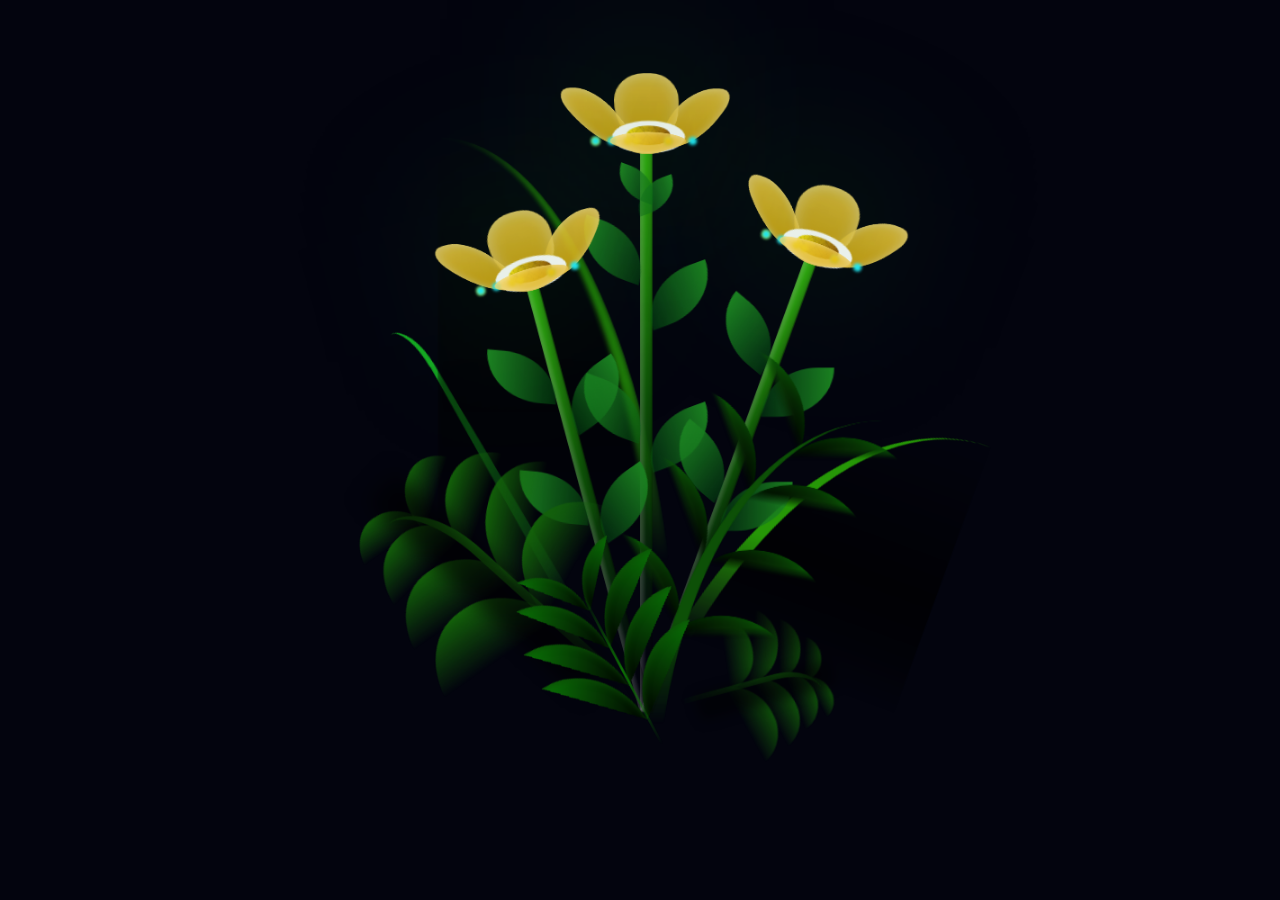
<file: index.html>
<!DOCTYPE html>
<html lang="en">
   <head>
      <meta charset="utf-8">
      <meta name="viewport" content="width=device-width, initial-scale=1">
      <meta name="author" content="CodePel">
      <title> ily </title>
      <!-- Style CSS -->
      <link rel="stylesheet" href="./css/style.css">
      <!-- Demo CSS (No need to include it into your project) -->
      <link rel="stylesheet" href="./css/demo.css">
      <link href="https://cdn.jsdelivr.net/npm/bootstrap@5.3.3/dist/css/bootstrap.min.css" rel="stylesheet" integrity="sha384-QWTKZyjpPEjISv5WaRU9OFeRpok6YctnYmDr5pNlyT2bRjXh0JMhjY6hW+ALEwIH" crossorigin="anonymous">
      
   </head>
   <body>
      <header class="cd__intro">
         <h1> ily </h1>
         <p> ily </p>
         <div class="cd__action">
            <a href="https://www.codepel.com/vanilla-javascript/javascript-flower-animation" title="Back to download and tutorial page" class="cd__btn back">Back to Tutorial</a>
         </div>
      </header>
      <!--$%adsense%$-->
      <main class="cd__main">
         <!-- Start DEMO HTML (Use the following code into your project)-->
         <!--  
 
  CSS Blossoming Flowers at Magical Night.
  I've taken some inspiration by Yup Nguyen's Artwork: https://dribbble.com/shots/11096994-Virtual-Garden.
  Made with Pure CSS & ♥
-->

<body class="not-loaded">
  <div class="txtt"></div>
  <div>
    
    <div class="night"></div>
    <div class="flowers">
      <div class="flower flower--1">
        <div class="flower__leafs flower__leafs--1">
          <div class="flower__leaf flower__leaf--1"></div>
          <div class="flower__leaf flower__leaf--2"></div>
          <div class="flower__leaf flower__leaf--3"></div>
          <div class="flower__leaf flower__leaf--4"></div>
          <div class="flower__white-circle"></div>

          <div class="flower__light flower__light--1"></div>
          <div class="flower__light flower__light--2"></div>
          <div class="flower__light flower__light--3"></div>
          <div class="flower__light flower__light--4"></div>
          <div class="flower__light flower__light--5"></div>
          <div class="flower__light flower__light--6"></div>
          <div class="flower__light flower__light--7"></div>
          <div class="flower__light flower__light--8"></div>

        </div>
        <div class="flower__line">
          <div class="flower__line__leaf flower__line__leaf--1"></div>
          <div class="flower__line__leaf flower__line__leaf--2"></div>
          <div class="flower__line__leaf flower__line__leaf--3"></div>
          <div class="flower__line__leaf flower__line__leaf--4"></div>
          <div class="flower__line__leaf flower__line__leaf--5"></div>
          <div class="flower__line__leaf flower__line__leaf--6"></div>
        </div>
      </div>

      <div class="flower flower--2">
        <div class="flower__leafs flower__leafs--2">
          <div class="flower__leaf flower__leaf--1"></div>
          <div class="flower__leaf flower__leaf--2"></div>
          <div class="flower__leaf flower__leaf--3"></div>
          <div class="flower__leaf flower__leaf--4"></div>
          <div class="flower__white-circle"></div>

          <div class="flower__light flower__light--1"></div>
          <div class="flower__light flower__light--2"></div>
          <div class="flower__light flower__light--3"></div>
          <div class="flower__light flower__light--4"></div>
          <div class="flower__light flower__light--5"></div>
          <div class="flower__light flower__light--6"></div>
          <div class="flower__light flower__light--7"></div>
          <div class="flower__light flower__light--8"></div>

        </div>
        <div class="flower__line">
          <div class="flower__line__leaf flower__line__leaf--1"></div>
          <div class="flower__line__leaf flower__line__leaf--2"></div>
          <div class="flower__line__leaf flower__line__leaf--3"></div>
          <div class="flower__line__leaf flower__line__leaf--4"></div>
        </div>
      </div>
      

      <div class="flower flower--3">
        <div class="flower__leafs flower__leafs--3">
          <div class="flower__leaf flower__leaf--1"></div>
          <div class="flower__leaf flower__leaf--2"></div>
          <div class="flower__leaf flower__leaf--3"></div>
          <div class="flower__leaf flower__leaf--4"></div>
          <div class="flower__white-circle"></div>

          <div class="flower__light flower__light--1"></div>
          <div class="flower__light flower__light--2"></div>
          <div class="flower__light flower__light--3"></div>
          <div class="flower__light flower__light--4"></div>
          <div class="flower__light flower__light--5"></div>
          <div class="flower__light flower__light--6"></div>
          <div class="flower__light flower__light--7"></div>
          <div class="flower__light flower__light--8"></div>

        </div>
        <div class="flower__line">
          <div class="flower__line__leaf flower__line__leaf--1"></div>
          <div class="flower__line__leaf flower__line__leaf--2"></div>
          <div class="flower__line__leaf flower__line__leaf--3"></div>
          <div class="flower__line__leaf flower__line__leaf--4"></div>
        </div>
      </div>

      <div class="grow-ans" style="--d:1.2s">
        <div class="flower__g-long">
          <div class="flower__g-long__top"></div>
          <div class="flower__g-long__bottom"></div>
        </div>
      </div>

      <div class="growing-grass">
        <div class="flower__grass flower__grass--1">
          <div class="flower__grass--top"></div>
          <div class="flower__grass--bottom"></div>
          <div class="flower__grass__leaf flower__grass__leaf--1"></div>
          <div class="flower__grass__leaf flower__grass__leaf--2"></div>
          <div class="flower__grass__leaf flower__grass__leaf--3"></div>
          <div class="flower__grass__leaf flower__grass__leaf--4"></div>
          <div class="flower__grass__leaf flower__grass__leaf--5"></div>
          <div class="flower__grass__leaf flower__grass__leaf--6"></div>
          <div class="flower__grass__leaf flower__grass__leaf--7"></div>
          <div class="flower__grass__leaf flower__grass__leaf--8"></div>
          <div class="flower__grass__overlay"></div>
        </div>
      </div>

      <div class="growing-grass">
        <div class="flower__grass flower__grass--2">
          <div class="flower__grass--top"></div>
          <div class="flower__grass--bottom"></div>
          <div class="flower__grass__leaf flower__grass__leaf--1"></div>
          <div class="flower__grass__leaf flower__grass__leaf--2"></div>
          <div class="flower__grass__leaf flower__grass__leaf--3"></div>
          <div class="flower__grass__leaf flower__grass__leaf--4"></div>
          <div class="flower__grass__leaf flower__grass__leaf--5"></div>
          <div class="flower__grass__leaf flower__grass__leaf--6"></div>
          <div class="flower__grass__leaf flower__grass__leaf--7"></div>
          <div class="flower__grass__leaf flower__grass__leaf--8"></div>
          <div class="flower__grass__overlay"></div>
        </div>
      </div>

      <div class="grow-ans" style="--d:2.4s">
        <div class="flower__g-right flower__g-right--1">
          <div class="leaf"></div>
        </div>
      </div>

      <div class="grow-ans" style="--d:2.8s">
        <div class="flower__g-right flower__g-right--2">
          <div class="leaf"></div>
        </div>
      </div>

      <div class="grow-ans" style="--d:2.8s">
        <div class="flower__g-front">
          <div class="flower__g-front__leaf-wrapper flower__g-front__leaf-wrapper--1">
            <div class="flower__g-front__leaf"></div>
          </div>
          <div class="flower__g-front__leaf-wrapper flower__g-front__leaf-wrapper--2">
            <div class="flower__g-front__leaf"></div>
          </div>
          <div class="flower__g-front__leaf-wrapper flower__g-front__leaf-wrapper--3">
            <div class="flower__g-front__leaf"></div>
          </div>
          <div class="flower__g-front__leaf-wrapper flower__g-front__leaf-wrapper--4">
            <div class="flower__g-front__leaf"></div>
          </div>
          <div class="flower__g-front__leaf-wrapper flower__g-front__leaf-wrapper--5">
            <div class="flower__g-front__leaf"></div>
          </div>
          <div class="flower__g-front__leaf-wrapper flower__g-front__leaf-wrapper--6">
            <div class="flower__g-front__leaf"></div>
          </div>
          <div class="flower__g-front__leaf-wrapper flower__g-front__leaf-wrapper--7">
            <div class="flower__g-front__leaf"></div>
          </div>
          <div class="flower__g-front__leaf-wrapper flower__g-front__leaf-wrapper--8">
            <div class="flower__g-front__leaf"></div>
          </div>
          <div class="flower__g-front__line"></div>
        </div>
      </div>

      <div class="grow-ans" style="--d:3.2s">
        <div class="flower__g-fr">
          <div class="leaf"></div>
          <div class="flower__g-fr__leaf flower__g-fr__leaf--1"></div>
          <div class="flower__g-fr__leaf flower__g-fr__leaf--2"></div>
          <div class="flower__g-fr__leaf flower__g-fr__leaf--3"></div>
          <div class="flower__g-fr__leaf flower__g-fr__leaf--4"></div>
          <div class="flower__g-fr__leaf flower__g-fr__leaf--5"></div>
          <div class="flower__g-fr__leaf flower__g-fr__leaf--6"></div>
          <div class="flower__g-fr__leaf flower__g-fr__leaf--7"></div>
          <div class="flower__g-fr__leaf flower__g-fr__leaf--8"></div>
        </div>
      </div>

      <!-- <div class="txtt">
        Do you want to see the magic?
      </div> -->

    <!--  <div class="long-g long-g--0">
        <div class="grow-ans" style="--d:3s">
          <div class="leaf leaf--0"></div>
        </div>
        <div class="grow-ans" style="--d:2.2s">
          <div class="leaf leaf--1"></div>
        </div>
        <div class="grow-ans" style="--d:3.4s">
          <div class="leaf leaf--2"></div>
        </div>
        <div class="grow-ans" style="--d:3.6s">
          <div class="leaf leaf--3"></div>
        </div>
      </div> -->

      <!-- <div class="long-g long-g--1">
        <div class="grow-ans" style="--d:3.6s">
          <div class="leaf leaf--0"></div>
        </div>
        <div class="grow-ans" style="--d:3.8s">
          <div class="leaf leaf--1"></div>
        </div>
        <div class="grow-ans" style="--d:4s">
          <div class="leaf leaf--2"></div>
        </div>
        <div class="grow-ans" style="--d:4.2s">
          <div class="leaf leaf--3"></div>
        </div>
      </div> -->

      <!-- <div class="long-g long-g--2">
        <div class="grow-ans" style="--d:4s">
          <div class="leaf leaf--0"></div>
        </div>
        <div class="grow-ans" style="--d:4.2s">
          <div class="leaf leaf--1"></div>
        </div>
        <div class="grow-ans" style="--d:4.4s">
          <div class="leaf leaf--2"></div>
        </div>
        <div class="grow-ans" style="--d:4.6s">
          <div class="leaf leaf--3"></div>
        </div>
      </div> -->

      <!-- <div class="long-g long-g--3">
        <div class="grow-ans" style="--d:4s">
          <div class="leaf leaf--0"></div>
        </div>
        <div class="grow-ans" style="--d:4.2s">
          <div class="leaf leaf--1"></div>
        </div>
        <div class="grow-ans" style="--d:3s">
          <div class="leaf leaf--2"></div>
        </div>
        <div class="grow-ans" style="--d:3.6s">
          <div class="leaf leaf--3"></div>
        </div>
      </div>

      <div class="long-g long-g--4">
        <div class="grow-ans" style="--d:4s">
          <div class="leaf leaf--0"></div>
        </div>
        <div class="grow-ans" style="--d:4.2s">
          <div class="leaf leaf--1"></div>
        </div>
        <div class="grow-ans" style="--d:3s">
          <div class="leaf leaf--2"></div>
        </div>
        <div class="grow-ans" style="--d:3.6s">
          <div class="leaf leaf--3"></div>
        </div>
      </div> -->
  <!-- 
      <div class="long-g long-g--5">
        <div class="grow-ans" style="--d:4s">
          <div class="leaf leaf--0"></div>
        </div>
        <div class="grow-ans" style="--d:4.2s">
          <div class="leaf leaf--1"></div>
        </div>
        <div class="grow-ans" style="--d:3s">
          <div class="leaf leaf--2"></div>
        </div>
        <div class="grow-ans" style="--d:3.6s">
          <div class="leaf leaf--3"></div>
        </div>
      </div>

      <div class="long-g long-g--6">
        <div class="grow-ans" style="--d:4.2s">
          <div class="leaf leaf--0"></div>
        </div>
        <div class="grow-ans" style="--d:4.4s">
          <div class="leaf leaf--1"></div>
        </div>
        <div class="grow-ans" style="--d:4.6s">
          <div class="leaf leaf--2"></div>
        </div>
        <div class="grow-ans" style="--d:4.8s">
          <div class="leaf leaf--3"></div>
        </div>
      </div>

      <div class="long-g long-g--7">
        <div class="grow-ans" style="--d:3s">
          <div class="leaf leaf--0"></div>
        </div>
        <div class="grow-ans" style="--d:3.2s">
          <div class="leaf leaf--1"></div>
        </div>
        <div class="grow-ans" style="--d:3.5s">
          <div class="leaf leaf--2"></div>
        </div>
        <div class="grow-ans" style="--d:3.6s">
          <div class="leaf leaf--3"></div>
        </div>
      </div> -->
    </div>
  </div>
  <script src="https://cdn.jsdelivr.net/npm/bootstrap@5.3.3/dist/js/bootstrap.bundle.min.js" integrity="sha384-YvpcrYf0tY3lHB60NNkmXc5s9fDVZLESaAA55NDzOxhy9GkcIdslK1eN7N6jIeHz" crossorigin="anonymous"></script>
<script>
  document.addEventListener('DOMContentLoaded', function() {
  var text = "CAN WE MAKE US OFFICIAL? ily"; // Replace with your text
  var element = document.querySelector('.txtt');
  var index = 0;

  function typeWriter() {
    if (index < text.length) {
      element.innerHTML += text.charAt(index);
      index++;
      setTimeout(typeWriter, 200); // Adjust speed by changing delay time
    } else {
      setTimeout(function() {
        index = 0;
        element.innerHTML = '';
        typeWriter(); // Restart typing after the text has been cleared
      }, 5000); // Wait 5 seconds before restarting
    }
  }

  setTimeout(typeWriter, 2000); // Start immediately
});
</script>
</body>
         <!-- END EDMO HTML (Happy Coding!)-->
      </main>
      <footer class="cd__credit">Author: Md Usman Ansari - Distributed By: <a title="Free web design code & scripts" href="https://www.codepel.com?source=demo-page" target="_blank">CodePel</a></footer>
      
      <!-- Script JS -->
      <script src="./js/script.js"></script>
      <!--$%analytics%$-->
   </body>
</html>
</file>
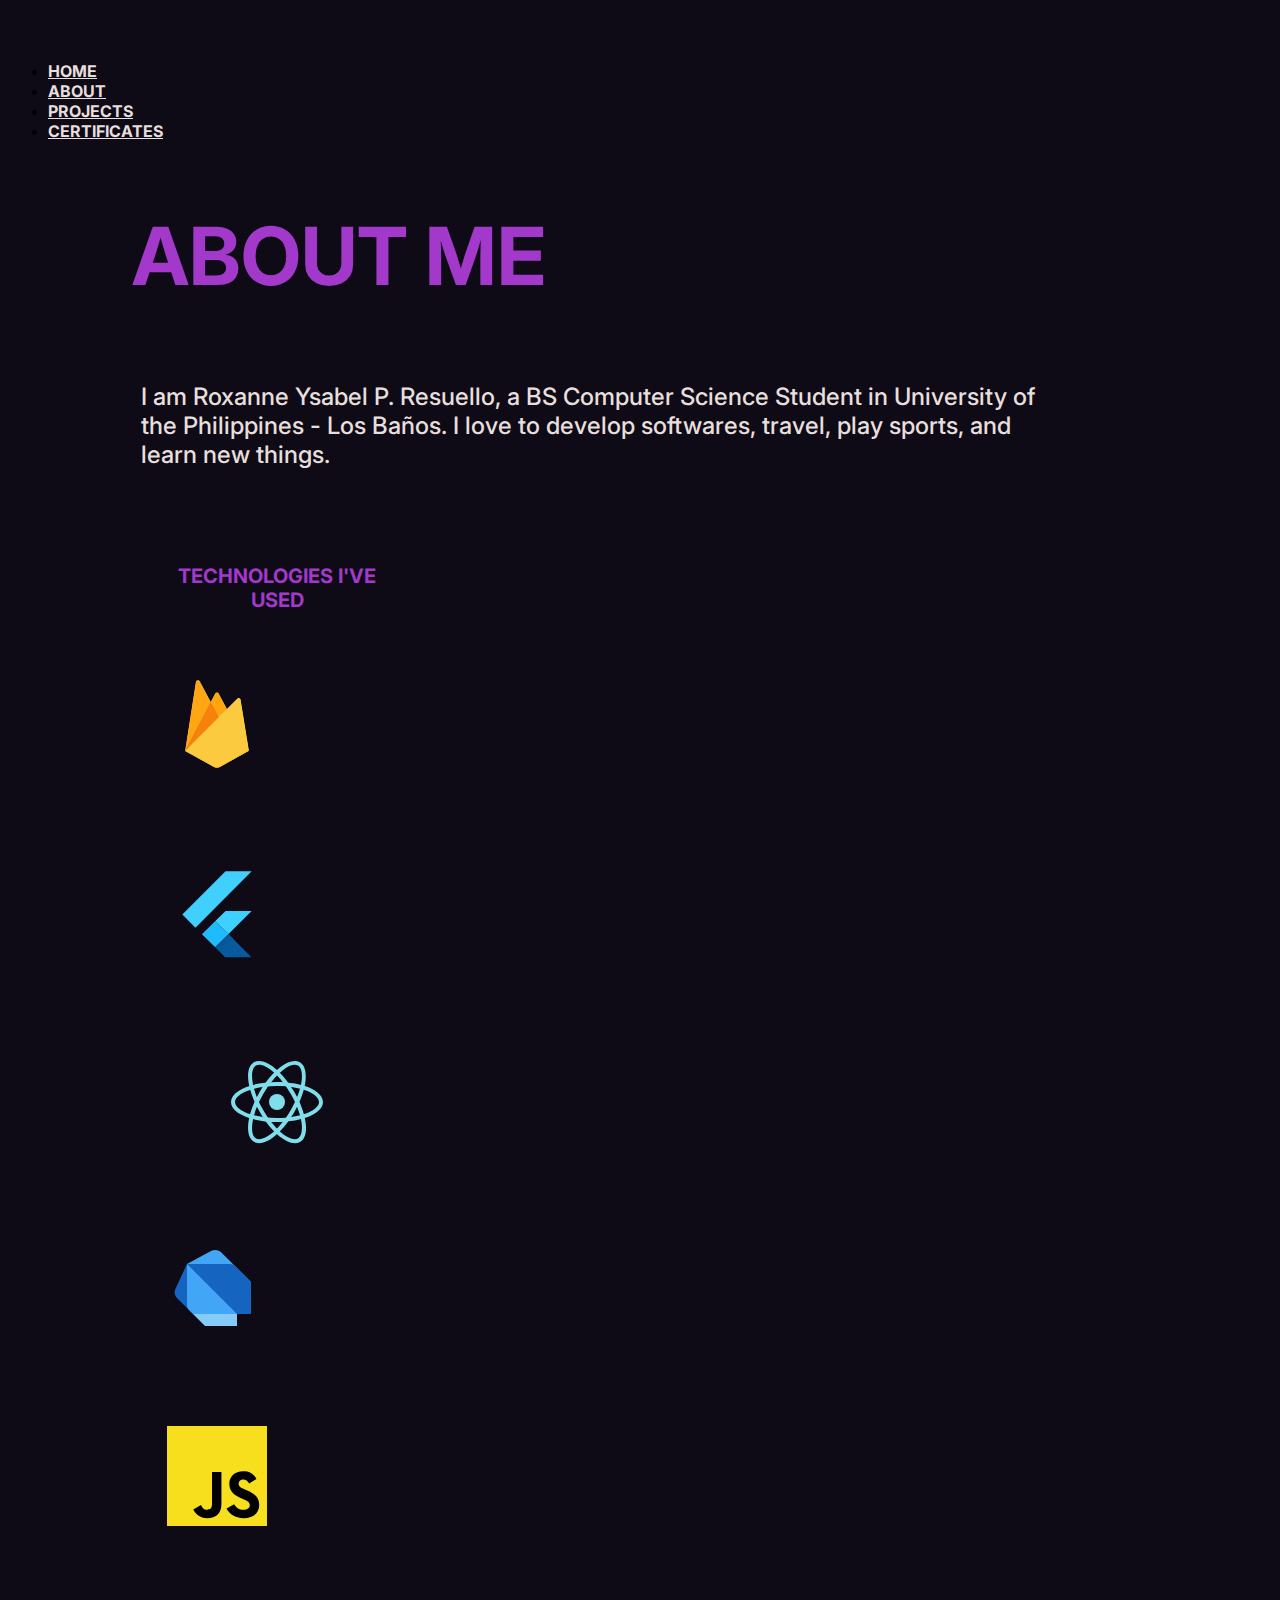
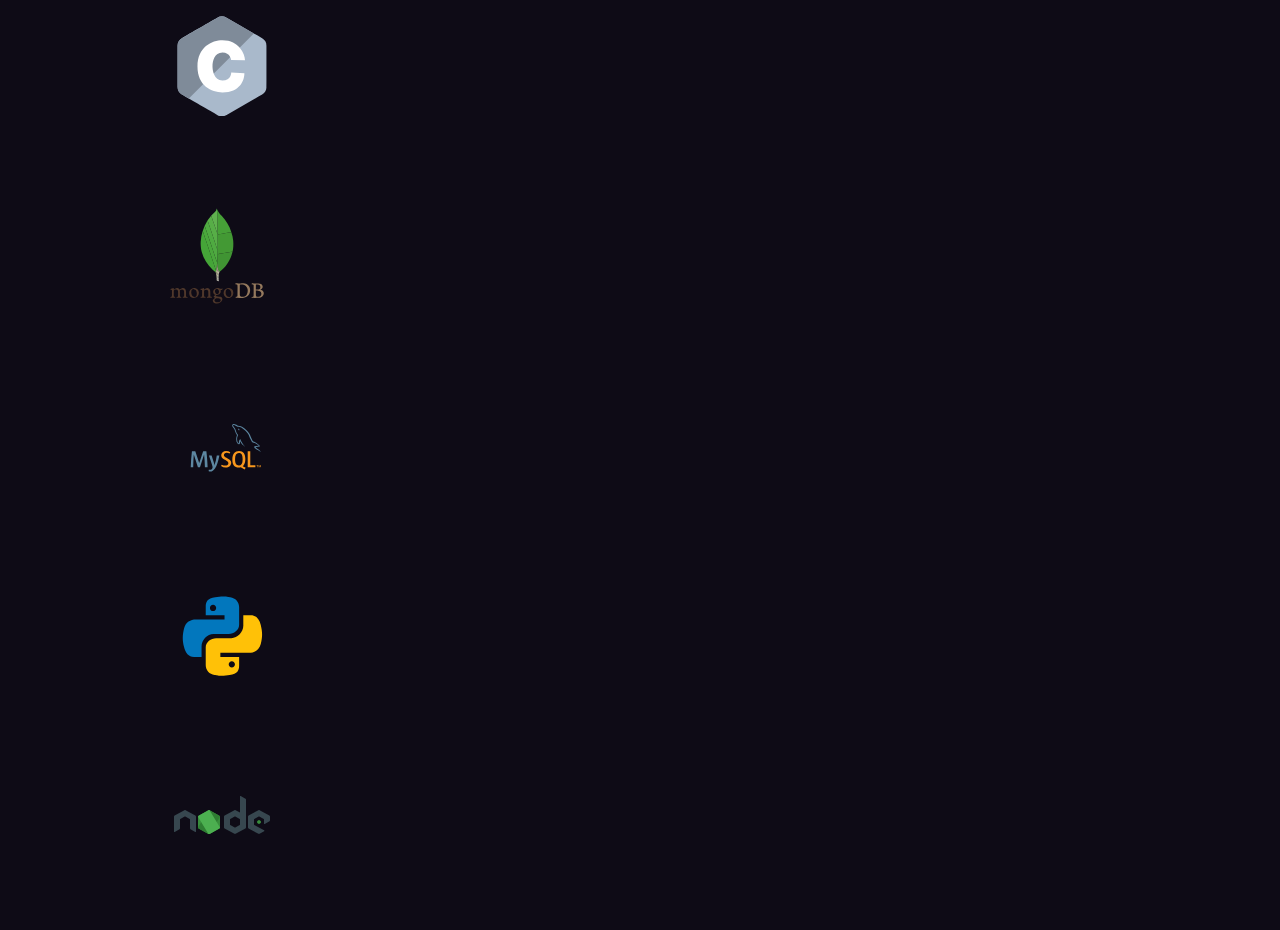
<file: about.html>
<!DOCTYPE html>

<html lang="en">
    <head>
        <link rel="stylesheet" href="https://cdn.jsdelivr.net/npm/bootstrap@4.5.3/dist/css/bootstrap.min.css" integrity="sha384-TX8t27EcRE3e/ihU7zmQxVncDAy5uIKz4rEkgIXeMed4M0jlfIDPvg6uqKI2xXr2" crossorigin="anonymous">
        <script src="https://code.jquery.com/jquery-3.5.1.slim.min.js" integrity="sha384-DfXdz2htPH0lsSSs5nCTpuj/zy4C+OGpamoFVy38MVBnE+IbbVYUew+OrCXaRkfj" crossorigin="anonymous"></script>
        <script src="https://cdn.jsdelivr.net/npm/bootstrap@4.5.3/dist/js/bootstrap.bundle.min.js" integrity="sha384-ho+j7jyWK8fNQe+A12Hb8AhRq26LrZ/JpcUGGOn+Y7RsweNrtN/tE3MoK7ZeZDyx" crossorigin="anonymous"></script>
        <link href="styles.css" rel="stylesheet">
        <title>My Webpage</title>
        <meta name="viewport" content="initial-scale=1.0, width=device-width">
    </head>
    <body>
        <!--home, about, projects, certificates-->
        <div class="container-fluid">
            <ul class="nav justify-content-center">
                <li class="nav-item">
                    <a class="nav-link highlight" href="index.html">HOME</a>
                </li>
                <li class="nav-item">
                    <a class="nav-link highlight" href="about.html">ABOUT</a>
                </li>
                <li class="nav-item">
                    <a class="nav-link highlight" href="project.html">PROJECTS</a>
                </li>
                <li class="nav-item">
                    <a class="nav-link highlight" href="certificate.html">CERTIFICATES</a>
                </li>
            </ul>
        </div>
        <div id="main">
            <div class="about-container">
                <h2 class="title fuschia about">ABOUT ME</h2>
                        <p class="greetings font-monospace medium white">I am Roxanne Ysabel P. Resuello,
                            a BS Computer Science Student in University of the Philippines - Los Baños.
                            I love to develop softwares, travel, play sports, and learn new things.
                        </p>
                <div class="container">
                    <h2 class="card-title fuschia">TECHNOLOGIES I'VE USED</h2>
                    <div class="row">
                        <div class="col card">
                            <svg width="100px" height="100px" viewBox="0 0 32 32" xmlns="http://www.w3.org/2000/svg"><title>file_type_firebase</title><path d="M5.8,24.6l.17-.237L13.99,9.149l.017-.161L10.472,2.348a.656.656,0,0,0-1.227.207Z" style="fill:#ffc24a"/><path d="M5.9,24.42l.128-.25L13.965,9.114,10.439,2.448a.6.6,0,0,0-1.133.206Z" style="fill:#ffa712"/><path d="M16.584,14.01l2.632-2.7L16.583,6.289a.678.678,0,0,0-1.195,0L13.981,8.971V9.2Z" style="fill:#f4bd62"/><path d="M16.537,13.9l2.559-2.62L16.537,6.4a.589.589,0,0,0-1.074-.047L14.049,9.082l-.042.139Z" style="fill:#ffa50e"/><polygon points="5.802 24.601 5.879 24.523 6.158 24.41 16.418 14.188 16.548 13.834 13.989 8.956 5.802 24.601" style="fill:#f6820c"/><path d="M16.912,29.756,26.2,24.577,23.546,8.246A.635.635,0,0,0,22.471,7.9L5.8,24.6l9.233,5.155a1.927,1.927,0,0,0,1.878,0" style="fill:#fde068"/><path d="M26.115,24.534,23.483,8.326a.557.557,0,0,0-.967-.353L5.9,24.569l9.131,5.1a1.912,1.912,0,0,0,1.863,0Z" style="fill:#fcca3f"/><path d="M16.912,29.6a1.927,1.927,0,0,1-1.878,0L5.876,24.522,5.8,24.6l9.233,5.155a1.927,1.927,0,0,0,1.878,0L26.2,24.577l-.023-.14Z" style="fill:#eeab37"/></svg>
                        </div>
                        <div class="col card">
                            <svg width="100px" height="100px" viewBox="0 0 32 32" xmlns="http://www.w3.org/2000/svg"><title>file_type_flutter</title><polyline points="15.383 18.316 18.744 15.042 27.093 15.042 19.697 22.438 15.383 18.316 15.383 18.316 15.383 18.316 15.383 18.316 15.383 18.316" style="fill:#40d0fd"/><polygon points="4.907 16.125 9.106 20.424 27.093 2.287 18.744 2.287 4.907 16.125" style="fill:#41d0fd;isolation:isolate"/><polygon points="11.176 22.479 15.435 26.675 19.697 22.438 15.383 18.316 11.176 22.479" style="fill:#1fbcfd"/><polygon points="15.435 26.675 19.697 22.438 26.989 29.813 18.593 29.813 15.435 26.675" style="fill:#095a9d"/><polygon points="15.435 26.675 19.406 25.354 18.068 24.057 15.435 26.675" style="fill:#0e5199"/></svg>
                        </div>
                        <div class="col card">
                            <svg xmlns="http://www.w3.org/2000/svg"  viewBox="0 0 48 48" width=110px" height="96px"><path fill="#80deea" d="M24,34C11.1,34,1,29.6,1,24c0-5.6,10.1-10,23-10c12.9,0,23,4.4,23,10C47,29.6,36.9,34,24,34z M24,16	c-12.6,0-21,4.1-21,8c0,3.9,8.4,8,21,8s21-4.1,21-8C45,20.1,36.6,16,24,16z"/><path fill="#80deea" d="M15.1,44.6c-1,0-1.8-0.2-2.6-0.7C7.6,41.1,8.9,30.2,15.3,19l0,0c3-5.2,6.7-9.6,10.3-12.4c3.9-3,7.4-3.9,9.8-2.5	c2.5,1.4,3.4,4.9,2.8,9.8c-0.6,4.6-2.6,10-5.6,15.2c-3,5.2-6.7,9.6-10.3,12.4C19.7,43.5,17.2,44.6,15.1,44.6z M32.9,5.4	c-1.6,0-3.7,0.9-6,2.7c-3.4,2.7-6.9,6.9-9.8,11.9l0,0c-6.3,10.9-6.9,20.3-3.6,22.2c1.7,1,4.5,0.1,7.6-2.3c3.4-2.7,6.9-6.9,9.8-11.9	c2.9-5,4.8-10.1,5.4-14.4c0.5-4-0.1-6.8-1.8-7.8C34,5.6,33.5,5.4,32.9,5.4z"/><path fill="#80deea" d="M33,44.6c-5,0-12.2-6.1-17.6-15.6C8.9,17.8,7.6,6.9,12.5,4.1l0,0C17.4,1.3,26.2,7.8,32.7,19	c3,5.2,5,10.6,5.6,15.2c0.7,4.9-0.3,8.3-2.8,9.8C34.7,44.4,33.9,44.6,33,44.6z M13.5,5.8c-3.3,1.9-2.7,11.3,3.6,22.2	c6.3,10.9,14.1,16.1,17.4,14.2c1.7-1,2.3-3.8,1.8-7.8c-0.6-4.3-2.5-9.4-5.4-14.4C24.6,9.1,16.8,3.9,13.5,5.8L13.5,5.8z"/><circle cx="24" cy="24" r="4" fill="#80deea"/></svg>
                        </div>
                        <div class="col card">
                            <svg xmlns="http://www.w3.org/2000/svg"  viewBox="0 0 48 48" width="96px" height="96px"><path fill="#1565c0" d="M10,12l3,25l-8.019-8.019c-1.189-1.189-1.508-2.996-0.796-4.52L10,12z"/><path fill="#42a5f5" d="M27.319,6.319C26.474,5.474,25.329,5,24.135,5c-0.745,0-1.479,0.185-2.135,0.538L10,12v20.343 c0,1.061,0.421,2.078,1.172,2.828L13,37h22v-5l7-11L27.319,6.319z"/><path fill="#1565c0" d="M10,12h21.343c1.061,0,2.078,0.421,2.828,1.172L42,21v16h-7L10,12z"/><polygon fill="#85cbf8" points="35,37 13,37 19,43 35,43"/></svg>
                        </div>
                        <div class="col card">
                            <svg width="100px" height="100px" viewBox="0 0 256 256" version="1.1" xmlns="http://www.w3.org/2000/svg" xmlns:xlink="http://www.w3.org/1999/xlink" preserveAspectRatio="xMidYMid">
                                <g>
                                    <path d="M0,0 L256,0 L256,256 L0,256 L0,0 Z" fill="#F7DF1E">
                            </path>
                                    <path d="M67.311746,213.932292 L86.902654,202.076241 C90.6821079,208.777346 94.1202286,214.447137 102.367086,214.447137 C110.272203,214.447137 115.256076,211.354819 115.256076,199.326883 L115.256076,117.528787 L139.313575,117.528787 L139.313575,199.666997 C139.313575,224.58433 124.707759,235.925943 103.3984,235.925943 C84.1532952,235.925943 72.9819429,225.958603 67.3113397,213.93026" fill="#000000">
                            </path>
                                    <path d="M152.380952,211.354413 L171.969422,200.0128 C177.125994,208.433981 183.827911,214.619835 195.684368,214.619835 C205.652521,214.619835 212.009041,209.635962 212.009041,202.762159 C212.009041,194.513676 205.479416,191.592025 194.481168,186.78207 L188.468419,184.202565 C171.111213,176.81473 159.597308,167.53534 159.597308,147.944838 C159.597308,129.901308 173.344508,116.153295 194.825752,116.153295 C210.119924,116.153295 221.117765,121.48094 229.021663,135.400432 L210.29059,147.428775 C206.166146,140.040127 201.699556,137.119289 194.826159,137.119289 C187.78047,137.119289 183.312254,141.587098 183.312254,147.428775 C183.312254,154.646349 187.78047,157.568406 198.089956,162.036622 L204.103924,164.614095 C224.553448,173.378641 236.067352,182.313448 236.067352,202.418387 C236.067352,224.071924 219.055137,235.927975 196.200432,235.927975 C173.860978,235.927975 159.425829,225.274311 152.381359,211.354413" fill="#000000">
                            </path>
                                </g>
                            </svg>
                        </div>
                    </div>
                    <div class="row">
                        <div class="col card">
                            <svg width="110px" height="100px" viewBox="0 0 256 288" version="1.1" xmlns="http://www.w3.org/2000/svg" xmlns:xlink="http://www.w3.org/1999/xlink" preserveAspectRatio="xMidYMid">
                                <g>
                                    <path d="M255.987,85.672 C255.985,80.829 254.95,76.55 252.858,72.878 C250.803,69.266 247.724,66.24 243.596,63.846 C209.515,44.176 175.401,24.566 141.332,4.876 C132.147,-0.431 123.241,-0.238 114.124,5.146 C100.559,13.154 32.643,52.102 12.405,63.835 C4.071,68.665 0.015,76.056 0.013,85.663 C0,125.221 0.013,164.777 0,204.336 C0.002,209.072 0.993,213.268 2.993,216.886 C5.049,220.606 8.17,223.716 12.394,226.164 C32.633,237.897 100.558,276.842 114.12,284.852 C123.241,290.239 132.147,290.431 141.335,285.122 C175.405,265.431 209.521,245.822 243.607,226.152 C247.831,223.705 250.952,220.593 253.008,216.876 C255.005,213.258 255.998,209.062 256,204.325 C256,204.325 256,125.231 255.987,85.672" fill="#A9B9CB"></path>
                                    <path d="M141.101,5.134 C131.931,-0.16 123.04,0.033 113.938,5.403 C100.395,13.39 32.59,52.237 12.385,63.94 C4.064,68.757 0.015,76.129 0.013,85.711 C0,125.166 0.013,164.62 0,204.076 C0.002,208.8 0.991,212.985 2.988,216.593 C5.041,220.304 8.157,223.406 12.374,225.847 C17.003,228.528 24.133,232.635 32.533,237.467 L219.625,50.375 C193.447,35.301 167.262,20.239 141.101,5.134" fill="#7F8B99"></path>
                                    <path d="M154.456,126.968 L194.295,127.249 C194.295,110.65 177.493,70 129.322,70 C98.631,70 57.371,89.512 57.371,145.61 C57.371,201.707 97.818,220 129.322,220 C180.339,220 192.532,184.698 192.532,164.748 L154.525,162.575 C154.525,162.575 155.542,185.65 129.119,185.65 C104.729,185.65 100.659,155.772 100.659,145.61 C100.659,130.163 106.152,105.366 129.119,105.366 C152.087,105.366 154.456,126.968 154.456,126.968" fill="#FFFFFF"></path>
                                </g>
                            </svg>
                        </div>
                        <div class="col card">
                            <svg height="100px" xmlns="http://www.w3.org/2000/svg" viewBox="0 0 128 128" id="mongodb"><path fill="#94795D" fill-rule="evenodd" d="M87.259 100.139c.169-.325.331-.612.469-.909.087-.19.221-.228.41-.223 1.133.032 2.266.067 3.4.078.963.01 1.928-.008 2.892-.019 1.086-.013 2.172-.07 3.257-.039 1.445.042 2.853.325 4.16.968 1.561.769 2.742 1.94 3.547 3.483.514.985.812 2.03.931 3.14.172 1.608.059 3.179-.451 4.717-.632 1.906-1.832 3.365-3.499 4.458-1.283.841-2.69 1.338-4.198 1.622-1.596.301-3.197.204-4.798.209-1.756.007-3.511-.031-5.267-.051-.307-.003-.351-.061-.27-.354l.075-.27c.171-.538.263-.562.809-.652.378-.061.77-.203 1.087-.413.184-.122.26-.44.332-.685.062-.214.065-.449.067-.675.025-3.425.051-6.849.065-10.272.003-.865-.017-1.732-.065-2.596-.034-.605-.357-1.019-1.077-1.162-.56-.111-1.124-.197-1.687-.296l-.189-.059zm16.076 8.293c-.076-.682-.113-1.37-.235-2.042-.292-1.613-.998-3.018-2.238-4.119-2.005-1.779-4.419-2.053-6.949-1.841-.576.048-.7.245-.709.837-.014.84-.028 1.68-.029 2.52-.004 2.664-.004 5.328 0 7.992.001.758.009 1.516.031 2.272.024.774.305 1.429 1.063 1.729 1.195.473 2.452.529 3.706.336 2.003-.307 3.404-1.474 4.344-3.223.744-1.388.954-2.903 1.016-4.461zM108.204 117.503c-.024-.415.146-.758.356-1.073.057-.085.253-.081.388-.108l1.146-.227c.405-.086.618-.358.675-.755.038-.262.074-.527.077-.792.025-2.097.049-4.194.059-6.291.01-2.1.002-4.2.002-6.3l-.009-.401c-.041-.675-.367-1.025-1.037-1.124l-1.453-.221c-.179-.024-.244-.11-.179-.269.112-.271.219-.552.377-.796.059-.09.258-.125.392-.122.694.01 1.388.062 2.082.061l6.041-.036c1.164-.001 2.288.202 3.332.759 1.149.612 1.792 1.559 1.976 2.849.192 1.355-.219 2.497-1.209 3.404-.407.374-.934.618-1.406.922l-.154.096c.438.161.855.3 1.261.466 1.188.487 2.133 1.248 2.633 2.463.395.959.395 1.959.161 2.953-.364 1.556-1.389 2.591-2.722 3.374-1.251.735-2.605 1.163-4.047 1.235-1.33.067-2.666.042-3.999.057l-.772.004c-1.284-.029-2.569-.062-3.854-.096l-.117-.032zm5.537-6.089h.013c0 .658-.009 1.316.003 1.974.008.426-.007.864.085 1.274.138.613.418 1.166 1.106 1.342.929.239 1.878.287 2.818.124 1.177-.205 2.116-.795 2.631-1.916.382-.833.439-1.716.308-2.618-.174-1.188-.805-2.05-1.854-2.615-.688-.371-1.422-.598-2.204-.628-.876-.033-1.753-.035-2.629-.062-.246-.007-.28.118-.279.32.005.934.002 1.869.002 2.805zm1.865-4.475c.479-.024 1.021-.031 1.56-.085 1.032-.103 1.759-.622 2.138-1.609.193-.501.185-1.017.19-1.538.015-1.357-.777-2.469-2.066-2.929-.995-.355-2.021-.361-3.053-.333-.418.011-.605.194-.611.615l-.062 5.489c-.003.218.091.312.303.319l1.601.071z" clip-rule="evenodd"></path><path fill="#50382B" fill-rule="evenodd" d="M10.543 116.448l-.073.944c-.68 0-1.307-.005-1.934.002-1.181.012-2.362.031-3.544.048l-.114.007c-.169-.02-.476-.02-.484-.07-.05-.281-.034-.576-.021-.867.001-.033.116-.075.183-.091l.919-.205c.573-.149.775-.396.802-.988.031-.667.062-1.335.065-2.002.009-1.642-.001-3.282.006-4.924.001-.384-.132-.67-.49-.826-.426-.188-.854-.372-1.285-.546-.204-.082-.469-.127-.445-.401.024-.279.281-.352.523-.407 1.002-.229 2.005-.452 3.004-.696.322-.079.63-.212 1.015-.346.02.208.057.406.053.604l-.059.941c-.001.106.054.248.133.307.048.037.209-.03.289-.092.854-.65 1.758-1.211 2.789-1.538 1.597-.507 2.968-.037 3.928 1.34.338.485.339.485.808.146.805-.585 1.647-1.101 2.589-1.441 2.068-.747 4.055.201 4.774 2.284.262.756.362 1.537.36 2.335l-.019 5.298c-.001.437.144.686.56.822.467.153.951.258 1.477.396l-.122.911c-.598 0-1.148-.004-1.698.001-1.344.012-2.688.019-4.031.05-.234.006-.295-.052-.307-.271-.039-.701-.045-.7.615-.858l.222-.057c.645-.176.86-.374.865-1.028.015-1.878.054-3.761-.041-5.635-.099-1.944-1.642-2.979-3.526-2.481-.615.162-1.172.446-1.69.814-.175.125-.208.269-.194.488.053.828.086 1.657.093 2.486.012 1.451-.006 2.902 0 4.354.002.588.203.813.784.949l.863.199.16.036c.012.276.023.552.01.828-.008.173-.142.188-.292.185-.839-.021-1.679-.049-2.518-.047-1.021.002-2.041.031-3.061.049h-.24c0-.293-.014-.573.01-.852.005-.067.123-.161.204-.182l1.006-.213c.427-.105.631-.324.655-.758.114-2.01.196-4.021.007-6.03-.037-.39-.164-.786-.326-1.145-.515-1.138-1.674-1.613-3.011-1.271-.635.162-1.208.453-1.75.82-.256.174-.378.404-.378.695 0 2.005.007 4.01.013 6.014l.011.773c.012.539.241.823.776.939.344.078.692.131 1.082.203z" clip-rule="evenodd"></path><path fill="#4F382B" fill-rule="evenodd" d="M71.001 105.285c.155.754.152 1.432-.402 1.946-.55.511-1.246.339-1.925.225.063.358.133.662.167.97.247 2.289-.738 3.988-2.861 4.959-.802.366-1.653.502-2.522.572-.432.034-.81.364-.851.719-.042.36.184.73.636.838.533.127 1.089.163 1.636.226 1.174.134 2.361.195 3.521.405 1.754.316 2.733 1.847 2.424 3.609-.275 1.568-1.183 2.709-2.449 3.584-2.133 1.478-4.473 1.91-6.965 1.156-1.425-.432-2.43-1.369-2.777-2.885-.174-.759.011-1.446.582-1.961.679-.61 1.418-1.154 2.129-1.73l.23-.231-.264-.185c-.725-.344-1.305-.815-1.53-1.633-.077-.277.003-.459.238-.601.4-.241.798-.486 1.193-.735.186-.116.37-.236.543-.37.236-.18.215-.314-.067-.418-.656-.242-1.239-.593-1.691-1.133-.755-.901-.969-1.974-.907-3.107.097-1.77 1.058-2.936 2.62-3.686 1.857-.891 3.72-.947 5.613-.135.7.3 1.438.364 2.189.312.561-.04 1.051-.252 1.49-.711zm-6.843 12.681c-1.394-.012-1.831.16-2.649.993-.916.934-.911 2.229.003 3.167.694.711 1.56 1.044 2.523 1.144 1.125.116 2.233.069 3.255-.494 1.09-.603 1.632-1.723 1.387-2.851-.203-.931-.889-1.357-1.724-1.602-.95-.278-1.932-.331-2.795-.357zm-2.738-8.908c.051.387.072.779.158 1.158.223.982.65 1.845 1.627 2.282 1.147.515 2.612.294 3.114-1.316.344-1.103.302-2.198-.113-3.274-.185-.48-.483-.886-.91-1.184-.996-.695-2.793-.787-3.525.749-.238.499-.331 1.03-.351 1.585z" clip-rule="evenodd"></path><path fill="#4F372B" fill-rule="evenodd" d="M47.35 105.038c.037.171.111.365.113.56.003.371-.037.742-.058 1.113v.322l.314-.24c.86-.708 1.784-1.311 2.86-1.636 1.942-.585 3.882.478 4.515 2.456.24.752.335 1.525.344 2.311.02 1.746.032 3.492.05 5.238.006.627.078.739.671.92.336.103.683.175 1.03.229.191.03.273.105.263.292l.002.172c-.007.723-.057.756-.758.754-1.678-.003-3.355.007-5.033.021-.5.004-.501.019-.551-.475l-.01-.284c.031-.426.041-.422.46-.484.282-.042.562-.107.837-.179.283-.073.419-.282.457-.562.019-.142.044-.284.043-.426-.024-1.908.007-3.818-.097-5.723-.084-1.541-1.26-2.459-2.807-2.354-.759.053-1.445.306-2.071.743-.413.289-.496.706-.494 1.155.008 1.784.025 3.568.044 5.353.004.391.015.782.052 1.17.039.424.188.595.604.687.398.088.804.139 1.229.21l.036.328c.014.765-.066.822-.809.819-1.735-.007-3.47.004-5.204.023-.273.004-.389-.082-.382-.348l-.004-.114c-.045-.689-.025-.715.627-.827l.308-.062c.706-.159.887-.347.897-1.064.033-2.271.045-4.541.068-6.812.003-.326-.12-.579-.424-.714-.426-.188-.856-.367-1.287-.544-.238-.098-.51-.16-.519-.489-.006-.232.242-.437.581-.506.681-.138 1.368-.253 2.041-.422.67-.167 1.328-.391 2.062-.611z" clip-rule="evenodd"></path><path fill="#4F382B" fill-rule="evenodd" d="M84.865 110.97c-.032 2.121-.583 3.836-2.083 5.123-1.9 1.633-4.864 2.188-7.287.967-1.034-.521-1.794-1.32-2.289-2.357-.759-1.595-.949-3.272-.553-4.99.392-1.699 1.421-2.93 2.961-3.727 1.584-.819 3.252-1.139 5.011-.709 2.225.543 3.824 2.357 4.142 4.667.057.405.079.815.098 1.026zm-2.577 1.149l-.086-.01c0-.2.011-.4-.002-.6-.073-1.246-.353-2.433-1.075-3.476-.685-.988-1.618-1.571-2.832-1.656-1.359-.096-2.501.664-2.902 2.052-.602 2.084-.398 4.115.66 6.024.461.832 1.144 1.446 2.059 1.769 1.793.631 3.383-.186 3.85-2.022.172-.678.222-1.387.328-2.081z" clip-rule="evenodd"></path><path fill="#4F372B" fill-rule="evenodd" d="M40.819 111.134c-.037 1.522-.396 2.929-1.336 4.152-1.007 1.31-2.391 2.01-3.965 2.305-1.861.348-3.609.032-5.104-1.217-.71-.594-1.195-1.355-1.515-2.221-.525-1.42-.656-2.875-.333-4.358.345-1.587 1.241-2.8 2.63-3.614 1.606-.939 3.339-1.358 5.19-.936 2.38.544 3.754 2.095 4.262 4.443.102.474.116.964.171 1.446zm-2.606 1.004l-.069-.01v-.286c-.039-1.396-.312-2.726-1.145-3.886-.617-.861-1.443-1.401-2.502-1.552-1.726-.246-2.854.778-3.228 2.169-.488 1.817-.335 3.612.42 5.335.471 1.074 1.215 1.911 2.358 2.317 1.782.633 3.396-.205 3.847-2.034.166-.669.216-1.367.319-2.053z" clip-rule="evenodd"></path><path fill="#439934" fill-rule="evenodd" d="M82.362 33.544c1.227 3.547 2.109 7.168 2.4 10.92.36 4.656.196 9.28-.786 13.859l-.126.366c-.308.001-.622-.038-.923.009-2.543.4-5.083.814-7.624 1.226-2.627.426-5.256.835-7.878 1.289-.929.16-2.079-.031-2.454 1.253l-.18.061.127-7.678-.129-18.526 1.224-.21c2.001-.327 4.002-.66 6.006-.979 2.39-.379 4.782-.749 7.174-1.119 1.056-.162 2.113-.313 3.169-.471z" clip-rule="evenodd"></path><path fill="#45A538" fill-rule="evenodd" d="M62.265 84.911c-1.291-1.11-2.627-2.171-3.864-3.339-6.658-6.28-11.529-13.673-13.928-22.586-.661-2.452-1.101-4.945-1.243-7.479-.1-1.774-.243-3.563-.117-5.328.333-4.693 1.012-9.341 2.388-13.862l.076-.105c.134.178.326.336.394.537 1.344 3.956 2.677 7.916 4.004 11.879 4.169 12.451 8.333 24.905 12.509 37.354.082.243.293.442.445.661l-.664 2.268z" clip-rule="evenodd"></path><path fill="#46A037" fill-rule="evenodd" d="M82.362 33.544c-1.057.157-2.114.309-3.169.471-2.392.37-4.784.74-7.174 1.119-2.003.318-4.004.651-6.006.979l-1.224.21-.01-.798c-.041-.656-.109-1.312-.118-1.968l-.137-12.554c-.032-2.619-.08-5.238-.133-7.856-.033-1.627-.068-3.255-.141-4.88-.04-.873-.181-1.742-.237-2.615-.033-.502.011-1.008.022-1.512.624 1.209 1.235 2.427 1.876 3.627 1.013 1.897 2.628 3.295 4.083 4.82 5.746 6.031 9.825 13.039 12.368 20.957z" clip-rule="evenodd"></path><path fill="#409433" fill-rule="evenodd" d="M64.792 62.527l.18-.061c.375-1.284 1.525-1.093 2.454-1.253 2.622-.454 5.251-.863 7.878-1.289 2.541-.411 5.081-.825 7.624-1.226.301-.047.615-.008.923-.009-.475 1.696-.849 3.429-1.452 5.078-.685 1.87-1.513 3.696-2.392 5.486-1.314 2.675-2.951 5.171-4.853 7.458-1.466 1.762-3.1 3.393-4.737 5.002-.906.889-1.972 1.614-2.966 2.414l-.258-.176-.927-.792-.959-2.104c-.661-2.462-1.007-4.968-1.065-7.516l.018-.428.131-1.854c.043-.633.101-1.265.128-1.898.096-2.276.182-4.554.273-6.832z" clip-rule="evenodd"></path><path fill="#4FAA41" fill-rule="evenodd" d="M64.792 62.527c-.09 2.278-.176 4.557-.273 6.835-.027.634-.084 1.266-.128 1.898l-.584.221c-1.298-3.821-2.597-7.602-3.867-11.392-2.101-6.271-4.176-12.551-6.274-18.824-1.693-5.062-3.401-10.121-5.118-15.176-.081-.236-.311-.422-.471-.631l3.74-6.877c.129.223.298.432.379.672 1.73 5.12 3.457 10.241 5.169 15.367 2.228 6.67 4.441 13.343 6.667 20.014.089.266.235.512.375.811l.512-.596c-.043 2.56-.085 5.118-.127 7.678z" clip-rule="evenodd"></path><path fill="#4AA73C" fill-rule="evenodd" d="M48.076 25.458c.161.209.391.395.471.631 1.717 5.055 3.425 10.113 5.118 15.176 2.098 6.273 4.173 12.553 6.274 18.824 1.27 3.79 2.569 7.57 3.867 11.392l.584-.221-.131 1.854-.119.427c-.203 2.029-.374 4.062-.622 6.087-.124 1.015-.389 2.011-.59 3.015-.151-.219-.363-.418-.445-.661-4.177-12.449-8.34-24.903-12.509-37.354-1.327-3.963-2.661-7.923-4.004-11.879-.068-.201-.26-.359-.394-.537l2.5-6.754z" clip-rule="evenodd"></path><path fill="#57AE47" fill-rule="evenodd" d="M64.918 54.849l-.512.596c-.14-.299-.286-.545-.375-.811-2.226-6.671-4.439-13.344-6.667-20.014-1.712-5.126-3.439-10.247-5.169-15.367-.081-.24-.25-.449-.379-.672l4.625-6.084c.146.194.354.367.429.586 1.284 3.76 2.556 7.523 3.822 11.289 1.182 3.518 2.346 7.04 3.542 10.552.08.235.359.401.545.601l.01.798.129 18.526z" clip-rule="evenodd"></path><path fill="#60B24F" fill-rule="evenodd" d="M64.779 35.525c-.187-.199-.465-.365-.545-.601-1.195-3.512-2.36-7.034-3.542-10.552-1.266-3.766-2.538-7.529-3.822-11.289-.075-.219-.283-.392-.429-.586 1.504-1.473 2.961-2.999 4.526-4.404 1.391-1.248 2.509-2.586 2.561-4.559l.11-.393.396.998c-.01.504-.055 1.01-.022 1.512.057.873.198 1.742.237 2.615.073 1.625.108 3.253.141 4.88.053 2.618.101 5.237.133 7.856l.137 12.554c.01.657.079 1.313.119 1.969z" clip-rule="evenodd"></path><path fill="#A9AA88" fill-rule="evenodd" d="M62.929 82.642c.201-1.004.466-2 .59-3.015.248-2.024.419-4.058.622-6.087l.051-.008.05.009c.058 2.548.404 5.054 1.065 7.516-.135.178-.324.335-.396.535-.555 1.566-1.079 3.145-1.637 4.71-.076.214-.29.381-.439.568l-.571-1.96.665-2.268z" clip-rule="evenodd"></path><path fill="#B6B598" fill-rule="evenodd" d="M62.835 86.871c.149-.188.363-.354.439-.568.558-1.565 1.082-3.144 1.637-4.71.071-.2.261-.357.396-.535l.959 2.104c-.189.268-.451.511-.556.81l-1.836 5.392c-.076.217-.333.369-.507.552l-.532-3.045z" clip-rule="evenodd"></path><path fill="#C2C1A7" fill-rule="evenodd" d="M63.367 89.915c.173-.183.431-.335.507-.552l1.836-5.392c.104-.299.367-.542.556-.81l.928.791c-.448.443-.697.955-.547 1.602l-.282.923c-.128.158-.314.296-.377.477-.641 1.836-1.252 3.682-1.898 5.517-.082.232-.309.415-.468.621l-.255-3.177z" clip-rule="evenodd"></path><path fill="#CECDB7" fill-rule="evenodd" d="M63.621 93.091c.16-.206.387-.389.468-.621.646-1.835 1.258-3.681 1.898-5.517.063-.181.249-.318.377-.477l-.389 4.236c-.104.12-.254.225-.304.364l-1.294 3.708c-.091.253-.265.479-.401.716-.121-.158-.337-.311-.347-.475-.038-.642-.011-1.289-.008-1.934z" clip-rule="evenodd"></path><path fill="#DBDAC7" fill-rule="evenodd" d="M63.977 95.501c.136-.237.31-.463.401-.716l1.294-3.708c.05-.14.201-.244.304-.364l.01 2.78-.931 2.387-1.078-.379z" clip-rule="evenodd"></path><path fill="#EBE9DC" fill-rule="evenodd" d="M65.055 95.88l.931-2.387.192 2.824-1.123-.437z" clip-rule="evenodd"></path><path fill="#CECDB7" fill-rule="evenodd" d="M66.646 85.554c-.149-.646.099-1.158.547-1.602l.258.176-.805 1.426z" clip-rule="evenodd"></path><path fill="#4FAA41" fill-rule="evenodd" d="M64.242 73.542l-.05-.009-.051.008.119-.427-.018.428z" clip-rule="evenodd"></path></svg>                        </div>
                        <div class="col card">
                            <svg width="120px" height="100px" viewBox="-18.458 -22.75 191.151 191.151" xmlns="http://www.w3.org/2000/svg"><path d="M-18.458 6.58h191.151v132.49H-18.458V6.58z" fill="none"/><path d="M40.054 113.583h-5.175c-.183-8.735-.687-16.947-1.511-24.642h-.046l-7.879 24.642h-3.94l-7.832-24.642h-.045c-.581 7.388-.947 15.602-1.099 24.642H7.81c.304-10.993 1.068-21.299 2.289-30.919h6.414l7.465 22.719h.046l7.511-22.719h6.137c1.344 11.268 2.138 21.575 2.382 30.919M62.497 90.771c-2.107 11.434-4.887 19.742-8.337 24.928-2.688 3.992-5.633 5.99-8.84 5.99-.855 0-1.91-.258-3.16-.77v-2.757c.611.088 1.328.138 2.152.138 1.498 0 2.702-.412 3.62-1.238 1.098-1.006 1.647-2.137 1.647-3.388 0-.858-.428-2.612-1.282-5.268L42.618 90.77h5.084l4.076 13.19c.916 2.995 1.298 5.086 1.145 6.277 2.229-5.953 3.786-12.444 4.673-19.468h4.901v.002z" fill="#5d87a1"/><path d="M131.382 113.583h-14.7V82.664h4.945v27.113h9.755v3.806zM112.834 114.33l-5.684-2.805c.504-.414.986-.862 1.42-1.381 2.416-2.838 3.621-7.035 3.621-12.594 0-10.229-4.014-15.346-12.045-15.346-3.938 0-7.01 1.298-9.207 3.895-2.414 2.84-3.619 7.022-3.619 12.551 0 5.435 1.068 9.422 3.205 11.951 1.955 2.291 4.902 3.438 8.843 3.438 1.47 0 2.819-.18 4.048-.543l7.4 4.308 2.018-3.474zm-18.413-6.934c-1.252-2.014-1.878-5.248-1.878-9.707 0-7.785 2.365-11.682 7.1-11.682 2.475 0 4.289.932 5.449 2.792 1.25 2.017 1.879 5.222 1.879 9.619 0 7.849-2.367 11.774-7.099 11.774-2.476.001-4.29-.928-5.451-2.796M85.165 105.013c0 2.622-.962 4.773-2.884 6.458-1.924 1.678-4.504 2.519-7.737 2.519-3.024 0-5.956-.966-8.794-2.888l1.329-2.655c2.442 1.223 4.653 1.831 6.638 1.831 1.863 0 3.319-.413 4.375-1.232 1.055-.822 1.684-1.975 1.684-3.433 0-1.837-1.281-3.407-3.631-4.722-2.167-1.19-6.501-3.678-6.501-3.678-2.349-1.712-3.525-3.55-3.525-6.578 0-2.506.877-4.529 2.632-6.068 1.757-1.545 4.024-2.315 6.803-2.315 2.87 0 5.479.769 7.829 2.291l-1.192 2.656c-2.01-.854-3.994-1.281-5.951-1.281-1.585 0-2.809.381-3.66 1.146-.858.762-1.387 1.737-1.387 2.933 0 1.828 1.308 3.418 3.722 4.759 2.196 1.192 6.638 3.723 6.638 3.723 2.409 1.709 3.612 3.53 3.612 6.534" fill="#f8981d"/><path d="M137.59 72.308c-2.99-.076-5.305.225-7.248 1.047-.561.224-1.453.224-1.531.933.303.3.338.784.601 1.198.448.747 1.229 1.752 1.942 2.276.783.6 1.569 1.194 2.393 1.717 1.453.899 3.1 1.422 4.516 2.318.825.521 1.645 1.195 2.471 1.756.406.299.666.784 1.193.971v-.114c-.264-.336-.339-.822-.598-1.196l-1.122-1.082c-1.084-1.456-2.431-2.727-3.884-3.771-1.196-.824-3.812-1.944-4.297-3.322l-.076-.076c.822-.077 1.797-.375 2.578-.604 1.271-.335 2.43-.259 3.734-.594.6-.15 1.195-.338 1.797-.523v-.337c-.676-.673-1.158-1.567-1.869-2.203-1.902-1.643-3.998-3.25-6.164-4.595-1.16-.749-2.652-1.231-3.887-1.868-.445-.225-1.195-.336-1.457-.71-.67-.822-1.047-1.904-1.533-2.877-1.08-2.053-2.129-4.331-3.061-6.502-.674-1.456-1.084-2.91-1.906-4.257-3.85-6.35-8.031-10.196-14.457-13.971-1.381-.786-3.024-1.121-4.779-1.533l-2.803-.148c-.598-.262-1.197-.973-1.719-1.309-2.132-1.344-7.621-4.257-9.189-.411-1.01 2.431 1.494 4.821 2.354 6.054.635.856 1.458 1.83 1.902 2.802.263.635.337 1.309.6 1.98.598 1.644 1.157 3.473 1.943 5.007.41.782.857 1.604 1.381 2.312.3.414.822.597.936 1.272-.521.744-.562 1.867-.861 2.801-1.344 4.221-.819 9.45 1.086 12.552.596.934 2.018 2.99 3.92 2.202 1.684-.672 1.311-2.801 1.795-4.668.111-.451.038-.747.262-1.043v.073c.521 1.045 1.047 2.052 1.53 3.1 1.159 1.829 3.177 3.735 4.858 5.002.895.676 1.604 1.832 2.725 2.245V74.1h-.074c-.227-.335-.559-.485-.857-.745-.674-.673-1.42-1.495-1.943-2.241-1.566-2.093-2.952-4.41-4.182-6.801-.602-1.16-1.121-2.428-1.606-3.586-.226-.447-.226-1.121-.601-1.346-.562.821-1.381 1.532-1.791 2.538-.711 1.609-.785 3.588-1.049 5.646l-.147.072c-1.19-.299-1.604-1.53-2.056-2.575-1.119-2.654-1.307-6.914-.336-9.976.26-.783 1.385-3.249.936-3.995-.225-.715-.973-1.122-1.383-1.685-.482-.708-1.01-1.604-1.346-2.39-.896-2.091-1.347-4.408-2.312-6.498-.451-.974-1.234-1.982-1.868-2.879-.712-1.008-1.495-1.718-2.058-2.913-.186-.411-.447-1.083-.148-1.53.073-.3.225-.412.523-.487.484-.409 1.867.111 2.352.336 1.385.56 2.543 1.083 3.699 1.867.523.375 1.084 1.085 1.755 1.272h.786c1.193.26 2.538.072 3.661.41 1.979.636 3.772 1.569 5.38 2.576 4.893 3.103 8.928 7.512 11.652 12.778.447.858.637 1.644 1.045 2.539.787 1.832 1.76 3.7 2.541 5.493.785 1.755 1.533 3.547 2.654 5.005.559.784 2.805 1.195 3.812 1.606.745.335 1.905.633 2.577 1.044 1.271.783 2.537 1.682 3.732 2.543.595.448 2.465 1.382 2.576 2.13M99.484 39.844a5.82 5.82 0 0 0-1.529.188v.075h.072c.301.597.824 1.011 1.197 1.532.301.599.562 1.193.857 1.791l.072-.074c.527-.373.789-.971.789-1.868-.227-.264-.262-.522-.451-.784-.22-.374-.705-.56-1.007-.86" fill="#5d87a1"/><path d="M141.148 113.578h.774v-3.788h-1.161l-.947 2.585-1.029-2.585h-1.118v3.788h.731v-2.882h.041l1.078 2.882h.557l1.074-2.882v2.882zm-6.235 0h.819v-3.146h1.072v-.643h-3.008v.643h1.115l.002 3.146z" fill="#f8981d"/></svg>
                        </div>
                        <div class="col card">
                            <svg xmlns="http://www.w3.org/2000/svg"  viewBox="0 0 40 46" width="96px" height="96px"><path fill="#0277BD" d="M24.047,5c-1.555,0.005-2.633,0.142-3.936,0.367c-3.848,0.67-4.549,2.077-4.549,4.67V14h9v2H15.22h-4.35c-2.636,0-4.943,1.242-5.674,4.219c-0.826,3.417-0.863,5.557,0,9.125C5.851,32.005,7.294,34,9.931,34h3.632v-5.104c0-2.966,2.686-5.896,5.764-5.896h7.236c2.523,0,5-1.862,5-4.377v-8.586c0-2.439-1.759-4.263-4.218-4.672C27.406,5.359,25.589,4.994,24.047,5z M19.063,9c0.821,0,1.5,0.677,1.5,1.502c0,0.833-0.679,1.498-1.5,1.498c-0.837,0-1.5-0.664-1.5-1.498C17.563,9.68,18.226,9,19.063,9z"/><path fill="#FFC107" d="M23.078,43c1.555-0.005,2.633-0.142,3.936-0.367c3.848-0.67,4.549-2.077,4.549-4.67V34h-9v-2h9.343h4.35c2.636,0,4.943-1.242,5.674-4.219c0.826-3.417,0.863-5.557,0-9.125C41.274,15.995,39.831,14,37.194,14h-3.632v5.104c0,2.966-2.686,5.896-5.764,5.896h-7.236c-2.523,0-5,1.862-5,4.377v8.586c0,2.439,1.759,4.263,4.218,4.672C19.719,42.641,21.536,43.006,23.078,43z M28.063,39c-0.821,0-1.5-0.677-1.5-1.502c0-0.833,0.679-1.498,1.5-1.498c0.837,0,1.5,0.664,1.5,1.498C29.563,38.32,28.899,39,28.063,39z"/></svg>
                        </div>
                        <div class="col card">
                            <svg xmlns="http://www.w3.org/2000/svg"  viewBox="0 0 48 48" width="110px" height="96px"><path fill="#388e3c" d="M17.204 19.122l-4.907 2.715C12.113 21.938 12 22.126 12 22.329v5.433c0 .203.113.39.297.492l4.908 2.717c.183.101.41.101.593 0l4.907-2.717C22.887 28.152 23 27.965 23 27.762v-5.433c0-.203-.113-.39-.297-.492l-4.906-2.715c-.092-.051-.195-.076-.297-.076-.103 0-.205.025-.297.076M42.451 24.013l-.818.452c-.031.017-.049.048-.049.082v.906c0 .034.019.065.049.082l.818.453c.031.017.068.017.099 0l.818-.453c.03-.017.049-.048.049-.082v-.906c0-.034-.019-.065-.05-.082l-.818-.452C42.534 24.004 42.517 24 42.5 24S42.466 24.004 42.451 24.013"/><path fill="#37474f" d="M35.751,13.364l-2.389-1.333c-0.075-0.042-0.167-0.041-0.241,0.003 c-0.074,0.044-0.12,0.123-0.12,0.209L33,20.295l-2.203-1.219C30.705,19.025,30.602,19,30.5,19c-0.102,0-0.205,0.025-0.297,0.076 h0.001l-4.907,2.715C25.113,21.892,25,22.08,25,22.282v5.433c0,0.203,0.113,0.39,0.297,0.492l4.908,2.717 c0.183,0.101,0.41,0.101,0.593,0l4.907-2.717C35.887,28.106,36,27.918,36,27.715V13.788C36,13.612,35.904,13.45,35.751,13.364z M32.866,26.458l-2.23,1.235c-0.083,0.046-0.186,0.046-0.269,0l-2.231-1.235C28.051,26.412,28,26.326,28,26.234v-2.47 c0-0.092,0.051-0.177,0.135-0.224l2.231-1.234h-0.001c0.042-0.023,0.088-0.034,0.135-0.034c0.047,0,0.093,0.012,0.135,0.034 l2.23,1.234C32.949,23.587,33,23.673,33,23.765v2.47C33,26.326,32.949,26.412,32.866,26.458z"/><path fill="#2e7d32" d="M17.204,19.122L12,27.762c0,0.203,0.113,0.39,0.297,0.492l4.908,2.717 c0.183,0.101,0.41,0.101,0.593,0L23,22.329c0-0.203-0.113-0.39-0.297-0.492l-4.906-2.715c-0.092-0.051-0.195-0.076-0.297-0.076 c-0.103,0-0.205,0.025-0.297,0.076"/><path fill="#4caf50" d="M17.204,19.122l-4.907,2.715C12.113,21.938,12,22.126,12,22.329l5.204,8.642 c0.183,0.101,0.41,0.101,0.593,0l4.907-2.717C22.887,28.152,23,27.965,23,27.762l-5.203-8.64c-0.092-0.051-0.195-0.076-0.297-0.076 c-0.103,0-0.205,0.025-0.297,0.076"/><path fill="#37474f" d="M47.703 21.791l-4.906-2.715C42.705 19.025 42.602 19 42.5 19c-.102 0-.205.025-.297.076h.001l-4.907 2.715C37.114 21.892 37 22.084 37 22.294v5.411c0 .209.114.402.297.503l4.908 2.717c.184.102.409.102.593 0l2.263-1.253c.207-.115.206-.412-.002-.526l-4.924-2.687C40.052 26.412 40 26.325 40 26.231v-2.466c0-.092.05-.177.13-.221l2.235-1.236h-.001c.042-.023.088-.034.135-.034.047 0 .093.012.135.034l2.235 1.237c.08.044.13.129.13.221v2.012c0 .086.046.166.121.209.075.042.167.042.242-.001l2.398-1.393c.148-.086.24-.245.24-.417v-1.88C48 22.085 47.886 21.892 47.703 21.791zM10.703 21.791l-4.906-2.715C5.705 19.025 5.602 19 5.5 19c-.102 0-.205.025-.297.076h.001l-4.907 2.715C.114 21.892 0 22.084 0 22.294v7.465c0 .086.046.166.121.209.075.042.167.042.242-.001l2.398-1.393C2.909 28.488 3 28.329 3 28.157v-4.393c0-.092.05-.177.13-.221l2.235-1.236H5.365c.042-.023.088-.034.135-.034.047 0 .093.012.135.034l2.235 1.237C7.95 23.588 8 23.673 8 23.765v4.393c0 .172.091.331.24.417l2.398 1.393c.075.043.167.043.242.001C10.954 29.925 11 29.845 11 29.759v-7.464C11 22.085 10.886 21.892 10.703 21.791z"/></svg>
                        </div>
                    </div>

                </div>
            </div>
        </div>
    </body>
</html>
</file>
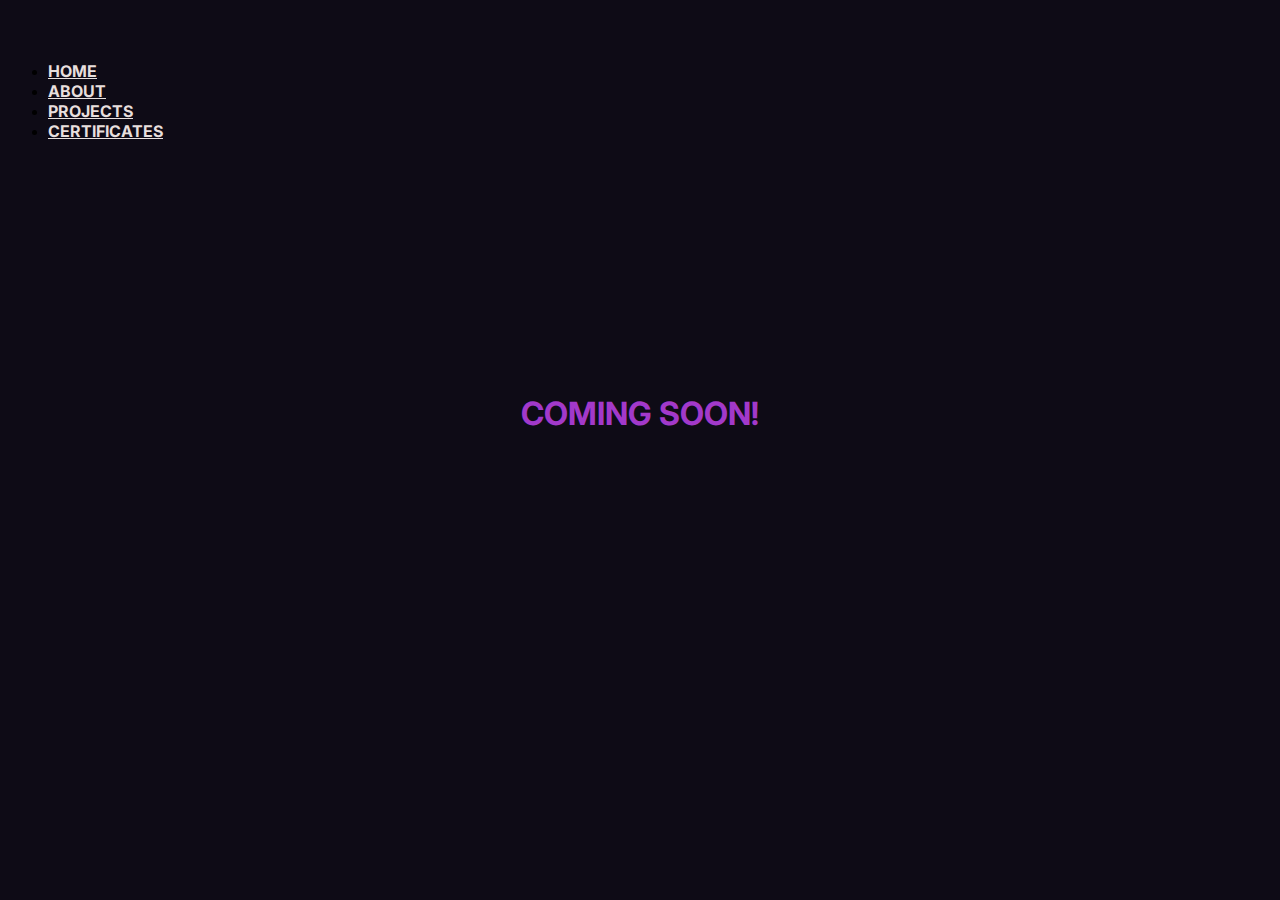
<file: certificate.html>
<!DOCTYPE html>

<html lang="en">
    <head>
        <link rel="stylesheet" href="https://cdn.jsdelivr.net/npm/bootstrap@4.5.3/dist/css/bootstrap.min.css" integrity="sha384-TX8t27EcRE3e/ihU7zmQxVncDAy5uIKz4rEkgIXeMed4M0jlfIDPvg6uqKI2xXr2" crossorigin="anonymous">
        <script src="https://code.jquery.com/jquery-3.5.1.slim.min.js" integrity="sha384-DfXdz2htPH0lsSSs5nCTpuj/zy4C+OGpamoFVy38MVBnE+IbbVYUew+OrCXaRkfj" crossorigin="anonymous"></script>
        <script src="https://cdn.jsdelivr.net/npm/bootstrap@4.5.3/dist/js/bootstrap.bundle.min.js" integrity="sha384-ho+j7jyWK8fNQe+A12Hb8AhRq26LrZ/JpcUGGOn+Y7RsweNrtN/tE3MoK7ZeZDyx" crossorigin="anonymous"></script>
        <link href="styles.css" rel="stylesheet">
        <title>My Webpage</title>
        <meta name="viewport" content="initial-scale=1.0, width=device-width">
    </head>
    <body>
        <!--home, about, projects, certificates-->
        <div class="container-fluid">
            <ul class="nav justify-content-center">
                <li class="nav-item">
                    <a class="nav-link highlight" href="index.html">HOME</a>
                </li>
                <li class="nav-item">
                    <a class="nav-link highlight" href="about.html">ABOUT</a>
                </li>
                <li class="nav-item">
                    <a class="nav-link highlight" href="project.html">PROJECTS</a>
                </li>
                <li class="nav-item">
                    <a class="nav-link highlight" href="certificate.html">CERTIFICATES</a>
                </li>
            </ul>
        </div>
        <div>
            <h2 class="comingsoon position-relative top-50 start-50 translate-middle">COMING SOON!</h2>
        </div>
    </body>
</html>
</file>
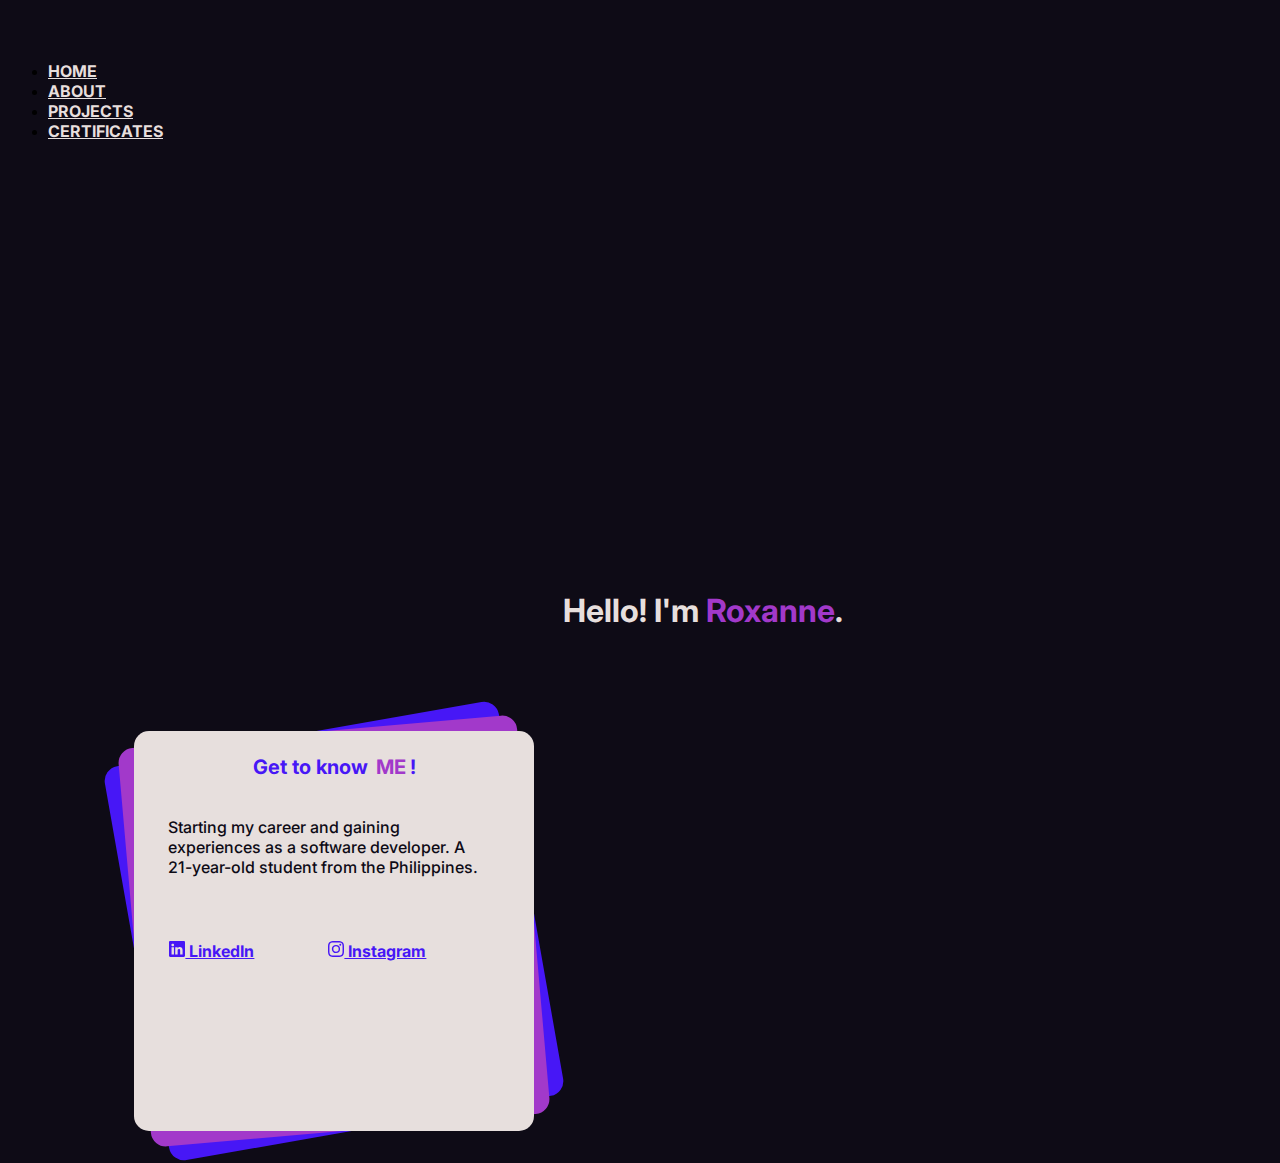
<file: index2.html>
<!DOCTYPE html>

<html lang="en">
    <head>
        <meta name="viewport" content="width=device-width, initial-scale=1.0">
        <link rel="stylesheet" href="https://cdn.jsdelivr.net/npm/bootstrap@4.5.3/dist/css/bootstrap.min.css" integrity="sha384-TX8t27EcRE3e/ihU7zmQxVncDAy5uIKz4rEkgIXeMed4M0jlfIDPvg6uqKI2xXr2" crossorigin="anonymous">
        <script src="https://code.jquery.com/jquery-3.5.1.slim.min.js" integrity="sha384-DfXdz2htPH0lsSSs5nCTpuj/zy4C+OGpamoFVy38MVBnE+IbbVYUew+OrCXaRkfj" crossorigin="anonymous"></script>
        <script src="https://cdn.jsdelivr.net/npm/bootstrap@4.5.3/dist/js/bootstrap.bundle.min.js" integrity="sha384-ho+j7jyWK8fNQe+A12Hb8AhRq26LrZ/JpcUGGOn+Y7RsweNrtN/tE3MoK7ZeZDyx" crossorigin="anonymous"></script>
        <link href="styles.css" rel="stylesheet">
        <title>My Webpage</title>
        <meta name="viewport" content="initial-scale=1.0, width=device-width">

        <script>

            window.addEventListener("DOMContentLoaded", (event) => {
                let myVideo = document.getElementById('face');
                if (myVideo) {
                    myVideo.addEventListener("mouseover", () => {
                        myVideo.play();
                    });
                }
            });


        </script>
    </head>
    <body>
        <!--home, about, projects, certificates-->
        <div class="container-fluid">
            <ul class="nav justify-content-center">
                <li class="nav-item">
                    <a class="nav-link highlight" href="index.html">HOME</a>
                </li>
                <li class="nav-item">
                    <a class="nav-link highlight" href="about.html">ABOUT</a>
                </li>
                <li class="nav-item">
                    <a class="nav-link highlight" href="project.html">PROJECTS</a>
                </li>
                <li class="nav-item">
                    <a class="nav-link highlight" href="certificate.html">CERTIFICATES</a>
                </li>
            </ul>
        </div>
        <div class="row align-items">
            <div class="col left">
                <video id="face" muted autoplay width="400" height="400">
                    <source src="images/icon.MOV">
                </video>
                <p class="greetings1 font-monospace fw-bolder fs-1">Hello! I'm <a>Roxanne</a>.</p>
                <!-- Content here -->
            </div>
            <div class="stackedContainer col">
                <div class="outercard homecontainer" style="border: 4px #333A56;"></div>
                <div class="middle homecontainer" style="border: 4px #333A56;"></div>
                <div class="homecard">
                    <div class="card-body">
                        <h2 class="card-title">Get to know <a>ME</a>!</h2>
                        <p class="homegreetings medium">Starting my career and gaining experiences as a software developer. A 21-year-old student from the Philippines.
                        </p>
                        <div class="row align-items-center">
                            <a href="https://www.linkedin.com/in/roxanne-ysabel-resuello-054a7b248/" class="btn btn-outline-primary col">
                                <svg xmlns="http://www.w3.org/2000/svg" width="16" height="16" fill="currentColor" class="bi bi-linkedin" viewBox="0 0 16 16">
                                    <path d="M0 1.146C0 .513.526 0 1.175 0h13.65C15.474 0 16 .513 16 1.146v13.708c0 .633-.526 1.146-1.175 1.146H1.175C.526 16 0 15.487 0 14.854V1.146zm4.943 12.248V6.169H2.542v7.225h2.401zm-1.2-8.212c.837 0 1.358-.554 1.358-1.248-.015-.709-.52-1.248-1.342-1.248-.822 0-1.359.54-1.359 1.248 0 .694.521 1.248 1.327 1.248h.016zm4.908 8.212V9.359c0-.216.016-.432.08-.586.173-.431.568-.878 1.232-.878.869 0 1.216.662 1.216 1.634v3.865h2.401V9.25c0-2.22-1.184-3.252-2.764-3.252-1.274 0-1.845.7-2.165 1.193v.025h-.016a5.54 5.54 0 0 1 .016-.025V6.169h-2.4c.03.678 0 7.225 0 7.225h2.4z"/>
                                </svg> LinkedIn</a>
                            <a href="https://www.instagram.com/roxanneypr_/?hl=en" class="btn btn-outline-primary col">
                                <svg xmlns="http://www.w3.org/2000/svg" width="16" height="16" fill="currentColor" class="bi bi-instagram" viewBox="0 0 16 16">
                                    <path d="M8 0C5.829 0 5.556.01 4.703.048 3.85.088 3.269.222 2.76.42a3.917 3.917 0 0 0-1.417.923A3.927 3.927 0 0 0 .42 2.76C.222 3.268.087 3.85.048 4.7.01 5.555 0 5.827 0 8.001c0 2.172.01 2.444.048 3.297.04.852.174 1.433.372 1.942.205.526.478.972.923 1.417.444.445.89.719 1.416.923.51.198 1.09.333 1.942.372C5.555 15.99 5.827 16 8 16s2.444-.01 3.298-.048c.851-.04 1.434-.174 1.943-.372a3.916 3.916 0 0 0 1.416-.923c.445-.445.718-.891.923-1.417.197-.509.332-1.09.372-1.942C15.99 10.445 16 10.173 16 8s-.01-2.445-.048-3.299c-.04-.851-.175-1.433-.372-1.941a3.926 3.926 0 0 0-.923-1.417A3.911 3.911 0 0 0 13.24.42c-.51-.198-1.092-.333-1.943-.372C10.443.01 10.172 0 7.998 0h.003zm-.717 1.442h.718c2.136 0 2.389.007 3.232.046.78.035 1.204.166 1.486.275.373.145.64.319.92.599.28.28.453.546.598.92.11.281.24.705.275 1.485.039.843.047 1.096.047 3.231s-.008 2.389-.047 3.232c-.035.78-.166 1.203-.275 1.485a2.47 2.47 0 0 1-.599.919c-.28.28-.546.453-.92.598-.28.11-.704.24-1.485.276-.843.038-1.096.047-3.232.047s-2.39-.009-3.233-.047c-.78-.036-1.203-.166-1.485-.276a2.478 2.478 0 0 1-.92-.598 2.48 2.48 0 0 1-.6-.92c-.109-.281-.24-.705-.275-1.485-.038-.843-.046-1.096-.046-3.233 0-2.136.008-2.388.046-3.231.036-.78.166-1.204.276-1.486.145-.373.319-.64.599-.92.28-.28.546-.453.92-.598.282-.11.705-.24 1.485-.276.738-.034 1.024-.044 2.515-.045v.002zm4.988 1.328a.96.96 0 1 0 0 1.92.96.96 0 0 0 0-1.92zm-4.27 1.122a4.109 4.109 0 1 0 0 8.217 4.109 4.109 0 0 0 0-8.217zm0 1.441a2.667 2.667 0 1 1 0 5.334 2.667 2.667 0 0 1 0-5.334z"/>
                                </svg>
                                Instagram
                            </a>
                        </div>
                    </div>
                        <!-- Content here -->
                </div>
            </div>
        </div>
    </body>
</html>
</file>
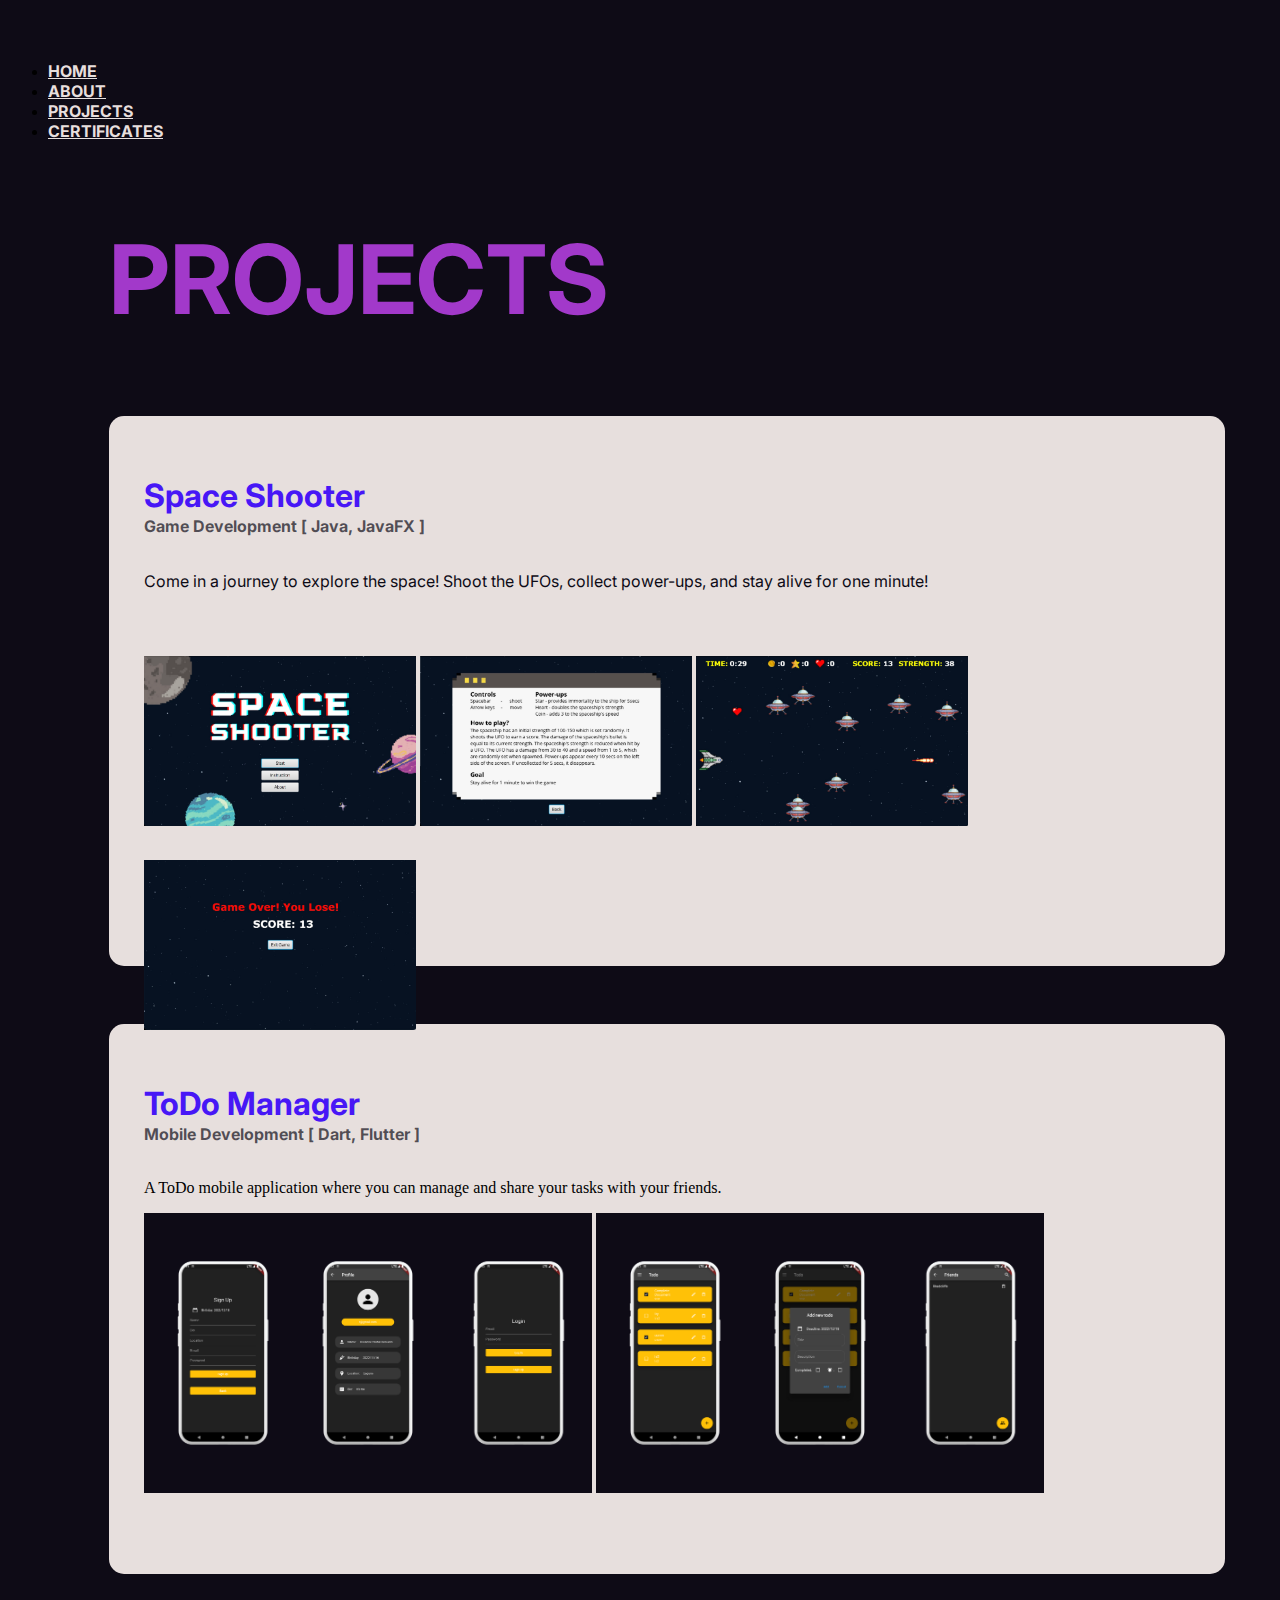
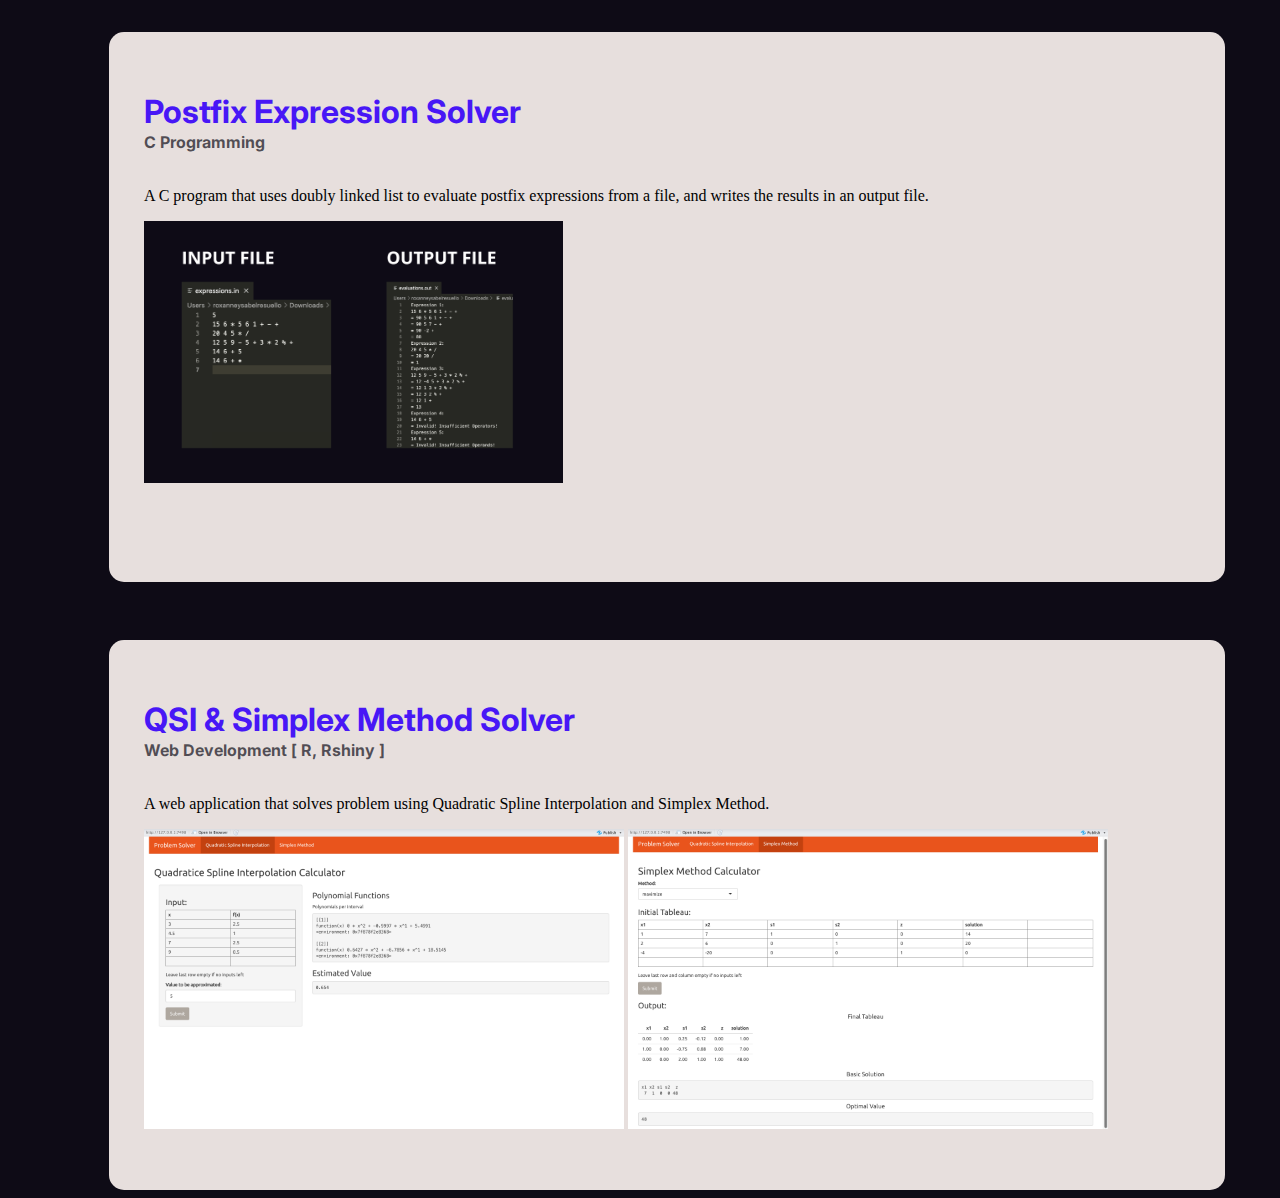
<file: project.html>
<!DOCTYPE html>

<html lang="en">
    <head>
        <link rel="stylesheet" href="https://cdn.jsdelivr.net/npm/bootstrap@4.5.3/dist/css/bootstrap.min.css" integrity="sha384-TX8t27EcRE3e/ihU7zmQxVncDAy5uIKz4rEkgIXeMed4M0jlfIDPvg6uqKI2xXr2" crossorigin="anonymous">
        <script src="https://code.jquery.com/jquery-3.5.1.slim.min.js" integrity="sha384-DfXdz2htPH0lsSSs5nCTpuj/zy4C+OGpamoFVy38MVBnE+IbbVYUew+OrCXaRkfj" crossorigin="anonymous"></script>
        <script src="https://cdn.jsdelivr.net/npm/bootstrap@4.5.3/dist/js/bootstrap.bundle.min.js" integrity="sha384-ho+j7jyWK8fNQe+A12Hb8AhRq26LrZ/JpcUGGOn+Y7RsweNrtN/tE3MoK7ZeZDyx" crossorigin="anonymous"></script>
        <link href="styles.css" rel="stylesheet">
        <title>My Webpage</title>
        <meta name="viewport" content="initial-scale=1.0, width=device-width">

        <script>

            window.addEventListener("DOMContentLoaded", (event) => {
                let myVideo = document.getElementById('face');
                if (myVideo) {
                    myVideo.addEventListener("mouseover", () => {
                        myVideo.play();
                    });
                }
            });


        </script>
    </head>
    <body>
        <!--home, about, projects, certificates-->
        <div class="container-fluid">
            <ul class="nav justify-content-center">
                <li class="nav-item">
                    <a class="nav-link highlight" href="index.html">HOME</a>
                </li>
                <li class="nav-item">
                    <a class="nav-link highlight" href="about.html">ABOUT</a>
                </li>
                <li class="nav-item">
                    <a class="nav-link highlight" href="project.html">PROJECTS</a>
                </li>
                <li class="nav-item">
                    <a class="nav-link highlight" href="certificate.html">CERTIFICATES</a>
                </li>
            </ul>
        </div>
        <div id="main">
            <div class="project-container">
                <h2 class="title fuschia">PROJECTS</h2>
                <div>
                    <div class="project-card">
                        <p class="project-card-title">Space Shooter<br/>
                        <a>Game Development [ Java, JavaFX ]</a></p>
                        <p class="project-card-description">Come in a journey to explore the space! Shoot the UFOs, collect power-ups, and stay alive for one minute!</p>
                        <div class="row image-container">
                            <img class="col image" src="images/game1.jpeg" alt="game image">
                            <img class="col image" src="images/game2.jpeg" alt="game image">
                            <img class="col image" src="images/game4.jpeg" alt="game image">
                            <img class="col image" src="images/game5.jpeg" alt="game image">
                        </div>
                    </div>
                    <div class="project-card">
                        <p class="project-card-title">ToDo Manager<br/>
                        <a>Mobile Development [ Dart, Flutter ]</a></p>
                        <p>A ToDo mobile application where you can manage and share your tasks with your friends.</p>
                        <div class="row image-container">
                            <img class="col mobileimage" src="images/1.png" alt="game image">
                            <img class="col mobileimage" src="images/2.png" alt="game image">
                        </div>
                    </div>
                    <div class="project-card">
                        <p class="project-card-title">Postfix Expression Solver<br/>
                        <a>C Programming</a></p>
                        <p>A C program that uses doubly linked list to evaluate postfix expressions from a file, and writes the results in an output file.</p>
                        <div class="image-container">
                            <a href="https://github.com/roxanneypr/CMSC21_project">
                                <img class="cimage" src="images/c.png" alt="game image">
                            </a>
                        </div>
                    </div>
                    <div class="project-card">
                        <p class="project-card-title">QSI & Simplex Method Solver<br/>
                        <a>Web Development [ R, Rshiny ]</a></p>
                        <p>A web application that solves problem using Quadratic Spline Interpolation and Simplex Method.</p>
                        <div class="row image-container">
                            <img class="col webimage" src="images/web1.png" alt="game image">
                            <img class="col webimage" src="images/web2.png" alt="game image">
                        </div>
                    </div>
                </div>
            </div>
        </div>
    </body>
</html>
</file>
<file: css/style.css>
*,
*::after,
*::before {
  padding: 0;
  margin: 0;
  box-sizing: border-box;
}

:root {
  --dark-color: #000;
}

body {
  display: flex;
  align-items: flex-end;
justify-content: center;
  min-height: 100vh;
  /* background-color: var(--dark-color); */
  overflow: hidden;
  perspective: 1000px;
}
.parent {
  display: flex;
}
.txtt {
  font-size: 60px;
  color: rgb(246, 188, 30);
  font-family: 'Courier New', Courier, monospace;
  z-index: 1;
  margin-top: 25%;
  position: absolute;
  
  /* opacity: 0; /* make it initially invisible
  animation: appear 8s forwards;  *//* name, duration, fill-mode, delay */
}

@keyframes appear {
  to {
    opacity: 1;
  }
}

.imgg{
  float: right;
}

.night {
  position: fixed;
  left: 50%;
  bottom: 0px;
  transform: translateX(-50%);
  width: 100%;
  height: 100%;
  /*  filter: blur(0.1vmin);*/
  background-color: #03040e;
  /* background-image: radial-gradient(ellipse at top, transparent 0%, var(--dark-color)), radial-gradient(ellipse at bottom, var(--dark-color), rgba(0, 0, 0, 0.2)), repeating-linear-gradient(220deg, black 0px, black 19px, transparent 19px, transparent 22px), repeating-linear-gradient(189deg, black 0px, black 19px, transparent 19px, transparent 22px), repeating-linear-gradient(148deg, black 0px, black 19px, transparent 19px, transparent 22px), linear-gradient(90deg, #0000, #0000);
 */
}
.flowers {
  position: relative;
  transform: scale(0.9);
margin-top: 480px;
width: 60%;
}

.flower {
  position: absolute;
  bottom: 10vmin;
  transform-origin: bottom center;
  z-index: 10;
  --fl-speed: 0.8s;
}
.flower--1 {
  animation: moving-flower-1 4s linear infinite;
}
.flower--1 .flower__line {
  height: 70vmin;
  animation-delay: 0.3s;
}
.flower--1 .flower__line__leaf--1 {
  animation: blooming-leaf-right var(--fl-speed) 1.6s backwards;
}
.flower--1 .flower__line__leaf--2 {
  animation: blooming-leaf-right var(--fl-speed) 1.4s backwards;
}
.flower--1 .flower__line__leaf--3 {
  animation: blooming-leaf-left var(--fl-speed) 1.2s backwards;
}
.flower--1 .flower__line__leaf--4 {
  animation: blooming-leaf-left var(--fl-speed) 1s backwards;
}
.flower--1 .flower__line__leaf--5 {
  animation: blooming-leaf-right var(--fl-speed) 1.8s backwards;
}
.flower--1 .flower__line__leaf--6 {
  animation: blooming-leaf-left var(--fl-speed) 2s backwards;
}
.flower--2 {
  left: 50%;
  transform: rotate(20deg);
  animation: moving-flower-2 4s linear infinite;
}
.flower--2 .flower__line {
  height: 60vmin;
  animation-delay: 0.6s;
}
.flower--2 .flower__line__leaf--1 {
  animation: blooming-leaf-right var(--fl-speed) 1.9s backwards;
}
.flower--2 .flower__line__leaf--2 {
  animation: blooming-leaf-right var(--fl-speed) 1.7s backwards;
}
.flower--2 .flower__line__leaf--3 {
  animation: blooming-leaf-left var(--fl-speed) 1.5s backwards;
}
.flower--2 .flower__line__leaf--4 {
  animation: blooming-leaf-left var(--fl-speed) 1.3s backwards;
}
.flower--3 {
  left: 50%;
  transform: rotate(-15deg);
  animation: moving-flower-3 4s linear infinite;
}
.flower--3 .flower__line {
  animation-delay: 0.9s;
}
.flower--3 .flower__line__leaf--1 {
  animation: blooming-leaf-right var(--fl-speed) 2.5s backwards;
}
.flower--3 .flower__line__leaf--2 {
  animation: blooming-leaf-right var(--fl-speed) 2.3s backwards;
}
.flower--3 .flower__line__leaf--3 {
  animation: blooming-leaf-left var(--fl-speed) 2.1s backwards;
}
.flower--3 .flower__line__leaf--4 {
  animation: blooming-leaf-left var(--fl-speed) 1.9s backwards;
}
.flower__leafs {
  position: relative;
  animation: blooming-flower 2s backwards;
}
.flower__leafs--1 {
  animation-delay: 1.1s;
}
.flower__leafs--2 {
  animation-delay: 1.4s;
}
.flower__leafs--3 {
  animation-delay: 1.7s;
}
.flower__leafs::after {
  content: "";
  position: absolute;
  left: 0;
  top: 0;
  transform: translate(-50%, -100%);
  width: 8vmin;
  height: 8vmin;
  background-color: #0f601e;
  filter: blur(10vmin);
}
.flower__leaf {
  position: absolute;
  bottom: 0;
  left: 50%;
  width: 8vmin;
  height: 11vmin;
  border-radius: 51% 49% 47% 53%/44% 45% 55% 69%;
  background-color: #ddac0b;
  background-image: linear-gradient(to top, #ddac0b, #f1cb40);
  transform-origin: bottom center;
  opacity: 0.9;
  box-shadow: inset 0 0 2vmin rgba(255, 255, 255, 0.5);
}
.flower__leaf--1 {
  transform: translate(-10%, 1%) rotateY(40deg) rotateX(-50deg);
}
.flower__leaf--2 {
  transform: translate(-50%, -4%) rotateX(40deg);
}
.flower__leaf--3 {
  transform: translate(-90%, 0%) rotateY(45deg) rotateX(50deg);
}
.flower__leaf--4 {
  width: 8vmin;
  height: 8vmin;
  transform-origin: bottom left;
  border-radius: 4vmin 10vmin 4vmin 4vmin;
  transform: translate(0%, 18%) rotateX(70deg) rotate(-43deg);
  background-image: linear-gradient(to top, #ddac0b, #f1cb40);
  z-index: 1;
  opacity: 0.8;
}
.flower__white-circle {
  position: absolute;
  left: -3.5vmin;
  top: -3vmin;
  width: 9vmin;
  height: 4vmin;
  border-radius: 50%;
  background-color: #fff;
}
.flower__white-circle::after {
  content: "";
  position: absolute;
  left: 50%;
  top: 45%;
  transform: translate(-50%, -50%);
  width: 60%;
  height: 60%;
  border-radius: inherit;
  background-image: repeating-linear-gradient(135deg, rgba(0, 0, 0, 0.03) 0px, rgba(0, 0, 0, 0.03) 1px, transparent 1px, transparent 12px), repeating-linear-gradient(45deg, rgba(0, 0, 0, 0.03) 0px, rgba(0, 0, 0, 0.03) 1px, transparent 1px, transparent 12px), repeating-linear-gradient(67.5deg, rgba(0, 0, 0, 0.03) 0px, rgba(0, 0, 0, 0.03) 1px, transparent 1px, transparent 12px), repeating-linear-gradient(135deg, rgba(0, 0, 0, 0.03) 0px, rgba(0, 0, 0, 0.03) 1px, transparent 1px, transparent 12px), repeating-linear-gradient(45deg, rgba(0, 0, 0, 0.03) 0px, rgba(0, 0, 0, 0.03) 1px, transparent 1px, transparent 12px), repeating-linear-gradient(112.5deg, rgba(0, 0, 0, 0.03) 0px, rgba(0, 0, 0, 0.03) 1px, transparent 1px, transparent 12px), repeating-linear-gradient(112.5deg, rgba(0, 0, 0, 0.03) 0px, rgba(0, 0, 0, 0.03) 1px, transparent 1px, transparent 12px), repeating-linear-gradient(45deg, rgba(0, 0, 0, 0.03) 0px, rgba(0, 0, 0, 0.03) 1px, transparent 1px, transparent 12px), repeating-linear-gradient(22.5deg, rgba(0, 0, 0, 0.03) 0px, rgba(0, 0, 0, 0.03) 1px, transparent 1px, transparent 12px), repeating-linear-gradient(45deg, rgba(0, 0, 0, 0.03) 0px, rgba(0, 0, 0, 0.03) 1px, transparent 1px, transparent 12px), repeating-linear-gradient(22.5deg, rgba(0, 0, 0, 0.03) 0px, rgba(0, 0, 0, 0.03) 1px, transparent 1px, transparent 12px), repeating-linear-gradient(135deg, rgba(0, 0, 0, 0.03) 0px, rgba(0, 0, 0, 0.03) 1px, transparent 1px, transparent 12px), repeating-linear-gradient(157.5deg, rgba(0, 0, 0, 0.03) 0px, rgba(0, 0, 0, 0.03) 1px, transparent 1px, transparent 12px), repeating-linear-gradient(67.5deg, rgba(0, 0, 0, 0.03) 0px, rgba(0, 0, 0, 0.03) 1px, transparent 1px, transparent 12px), repeating-linear-gradient(67.5deg, rgba(0, 0, 0, 0.03) 0px, rgba(0, 0, 0, 0.03) 1px, transparent 1px, transparent 12px), linear-gradient(90deg, #ffeb12, #965709);
}
.flower__line {
  height: 55vmin;
  width: 1.5vmin;
  background-image: linear-gradient(to left, rgba(0, 0, 0, 0.2), transparent, rgba(255, 255, 255, 0.2)), linear-gradient(to top, transparent 10%, #0d5007, #32b00f);
  box-shadow: inset 0 0 2px rgba(0, 0, 0, 0.5);
  animation: grow-flower-tree 4s backwards;
}
.flower__line__leaf {
  --w: 7vmin;
  --h: calc(var(--w) + 2vmin);
  position: absolute;
  top: 20%;
  left: 90%;
  width: var(--w);
  height: var(--h);
  border-top-right-radius: var(--h);
  border-bottom-left-radius: var(--h);
  background-image: linear-gradient(to top, rgba(4, 94, 19, 0.4), #1b8121);
}
.flower__line__leaf--1 {
  transform: rotate(70deg) rotateY(30deg);
}
.flower__line__leaf--2 {
  top: 45%;
  transform: rotate(70deg) rotateY(30deg);
}
.flower__line__leaf--3, .flower__line__leaf--4, .flower__line__leaf--6 {
  border-top-right-radius: 0;
  border-bottom-left-radius: 0;
  border-top-left-radius: var(--h);
  border-bottom-right-radius: var(--h);
  left: -460%;
  top: 12%;
  transform: rotate(-70deg) rotateY(30deg);
}
.flower__line__leaf--4 {
  top: 40%;
}
.flower__line__leaf--5 {
  top: 0;
  transform-origin: left;
  transform: rotate(70deg) rotateY(30deg) scale(0.6);
}
.flower__line__leaf--6 {
  top: -2%;
  left: -450%;
  transform-origin: right;
  transform: rotate(-70deg) rotateY(30deg) scale(0.6);
}
.flower__light {
  position: absolute;
  bottom: 0vmin;
  width: 1vmin;
  height: 1vmin;
  background-color: #fffb00;
  border-radius: 50%;
  filter: blur(0.2vmin);
  animation: light-ans 4s linear infinite backwards;
}
.flower__light:nth-child(odd) {
  background-color: #23f0ff;
}
.flower__light--1 {
  left: -2vmin;
  animation-delay: 1s;
}
.flower__light--2 {
  left: 3vmin;
  animation-delay: 0.5s;
}
.flower__light--3 {
  left: -6vmin;
  animation-delay: 0.3s;
}
.flower__light--4 {
  left: 6vmin;
  animation-delay: 0.9s;
}
.flower__light--5 {
  left: -1vmin;
  animation-delay: 1.5s;
}
.flower__light--6 {
  left: -4vmin;
  animation-delay: 3s;
}
.flower__light--7 {
  left: 3vmin;
  animation-delay: 2s;
}
.flower__light--8 {
  left: -6vmin;
  animation-delay: 3.5s;
}
.flower__grass {
  --c: #13610a;
  --line-w: 1.5vmin;
  position: absolute;
  bottom: 12vmin;
  left: -7vmin;
  display: flex;
  flex-direction: column;
  align-items: flex-end;
  z-index: 20;
  transform-origin: bottom center;
  transform: rotate(-48deg) rotateY(40deg);
}
.flower__grass--1 {
  animation: moving-grass 2s linear infinite;
}
.flower__grass--2 {
  left: 2vmin;
  bottom: 10vmin;
  transform: scale(0.5) rotate(75deg) rotateX(10deg) rotateY(-200deg);
  opacity: 0.8;
  z-index: 0;
  animation: moving-grass--2 1.5s linear infinite;
}
.flower__grass--top {
  width: 7vmin;
  height: 10vmin;
  border-top-right-radius: 100%;
  border-right: var(--line-w) solid var(--c);
  transform-origin: bottom center;
  transform: rotate(-2deg);
}
.flower__grass--bottom {
  margin-top: -2px;
  width: var(--line-w);
  height: 25vmin;
  background-image: linear-gradient(to top, transparent, var(--c));
}
.flower__grass__leaf {
  --size: 10vmin;
  position: absolute;
  width: calc(var(--size) * 2.1);
  height: var(--size);
  border-top-left-radius: var(--size);
  border-top-right-radius: var(--size);
  background-image: linear-gradient(to top, transparent, transparent 30%, var(--c));
  z-index: 100;
}
.flower__grass__leaf--1 {
  top: -6%;
  left: 30%;
  --size: 6vmin;
  transform: rotate(-20deg);
  animation: growing-grass-ans--1 2s 2.6s backwards;
}
@keyframes growing-grass-ans--1 {
  0% {
    transform-origin: bottom left;
    transform: rotate(-20deg) scale(0);
  }
}
.flower__grass__leaf--2 {
  top: -5%;
  left: -110%;
  --size: 6vmin;
  transform: rotate(10deg);
  animation: growing-grass-ans--2 2s 2.4s linear backwards;
}
@keyframes growing-grass-ans--2 {
  0% {
    transform-origin: bottom right;
    transform: rotate(10deg) scale(0);
  }
}
.flower__grass__leaf--3 {
  top: 5%;
  left: 60%;
  --size: 8vmin;
  transform: rotate(-18deg) rotateX(-20deg);
  animation: growing-grass-ans--3 2s 2.2s linear backwards;
}
@keyframes growing-grass-ans--3 {
  0% {
    transform-origin: bottom left;
    transform: rotate(-18deg) rotateX(-20deg) scale(0);
  }
}
.flower__grass__leaf--4 {
  top: 6%;
  left: -135%;
  --size: 8vmin;
  transform: rotate(2deg);
  animation: growing-grass-ans--4 2s 2s linear backwards;
}
@keyframes growing-grass-ans--4 {
  0% {
    transform-origin: bottom right;
    transform: rotate(2deg) scale(0);
  }
}
.flower__grass__leaf--5 {
  top: 20%;
  left: 60%;
  --size: 10vmin;
  transform: rotate(-24deg) rotateX(-20deg);
  animation: growing-grass-ans--5 2s 1.8s linear backwards;
}
@keyframes growing-grass-ans--5 {
  0% {
    transform-origin: bottom left;
    transform: rotate(-24deg) rotateX(-20deg) scale(0);
  }
}
.flower__grass__leaf--6 {
  top: 22%;
  left: -180%;
  --size: 10vmin;
  transform: rotate(10deg);
  animation: growing-grass-ans--6 2s 1.6s linear backwards;
}
@keyframes growing-grass-ans--6 {
  0% {
    transform-origin: bottom right;
    transform: rotate(10deg) scale(0);
  }
}
.flower__grass__leaf--7 {
  top: 39%;
  left: 70%;
  --size: 10vmin;
  transform: rotate(-10deg);
  animation: growing-grass-ans--7 2s 1.4s linear backwards;
}
@keyframes growing-grass-ans--7 {
  0% {
    transform-origin: bottom left;
    transform: rotate(-10deg) scale(0);
  }
}
.flower__grass__leaf--8 {
  top: 40%;
  left: -215%;
  --size: 11vmin;
  transform: rotate(10deg);
  animation: growing-grass-ans--8 2s 1.2s linear backwards;
}
@keyframes growing-grass-ans--8 {
  0% {
    transform-origin: bottom right;
    transform: rotate(10deg) scale(0);
  }
}
.flower__grass__overlay {
  position: absolute;
  top: -10%;
  right: 0%;
  width: 100%;
  height: 100%;
  background-color: rgba(0, 0, 0, 0.6);
  filter: blur(1.5vmin);
  z-index: 100;
}
.flower__g-long {
  --w: 2vmin;
  --h: 6vmin;
  --c: #15aa22;
  position: absolute;
  bottom: 10vmin;
  left: -3vmin;
  transform-origin: bottom center;
  transform: rotate(-30deg) rotateY(-20deg);
  display: flex;
  flex-direction: column;
  align-items: flex-end;
  animation: flower-g-long-ans 3s linear infinite;
}
@keyframes flower-g-long-ans {
  0%, 100% {
    transform: rotate(-30deg) rotateY(-20deg);
  }
  50% {
    transform: rotate(-32deg) rotateY(-20deg);
  }
}
.flower__g-long__top {
  top: calc(var(--h) * -1);
  width: calc(var(--w) + 1vmin);
  height: var(--h);
  border-top-right-radius: 100%;
  border-right: 0.7vmin solid var(--c);
  transform: translate(-0.7vmin, 1vmin);
}
.flower__g-long__bottom {
  width: var(--w);
  height: 50vmin;
  transform-origin: bottom center;
  background-image: linear-gradient(to top, transparent 30%, var(--c));
  box-shadow: inset 0 0 2px rgba(0, 0, 0, 0.5);
  clip-path: polygon(35% 0, 65% 1%, 100% 100%, 0% 100%);
}
.flower__g-right {
  position: absolute;
  bottom: 6vmin;
  left: -2vmin;
  transform-origin: bottom left;
  transform: rotate(20deg);
}
.flower__g-right .leaf {
  width: 30vmin;
  height: 50vmin;
  border-top-left-radius: 100%;
  border-left: 2vmin solid #269707;
  background-image: linear-gradient(to bottom, transparent, var(--dark-color) 60%);
  -webkit-mask-image: linear-gradient(to top, transparent 30%, #06790a 60%);
}
.flower__g-right--1 {
  animation: flower-g-right-ans 2.5s linear infinite;
}
.flower__g-right--2 {
  left: 5vmin;
  transform: rotateY(-180deg);
  animation: flower-g-right-ans--2 3s linear infinite;
}
.flower__g-right--2 .leaf {
  height: 75vmin;
  filter: blur(0.3vmin);
  opacity: 0.8;
}
@keyframes flower-g-right-ans {
  0%, 100% {
    transform: rotate(20deg);
  }
  50% {
    transform: rotate(24deg) rotateX(-20deg);
  }
}
@keyframes flower-g-right-ans--2 {
  0%, 100% {
    transform: rotateY(-180deg) rotate(0deg) rotateX(-20deg);
  }
  50% {
    transform: rotateY(-180deg) rotate(6deg) rotateX(-20deg);
  }
}
.flower__g-front {
  position: absolute;
  bottom: 6vmin;
  left: 2.5vmin;
  z-index: 100;
  transform-origin: bottom center;
  transform: rotate(-28deg) rotateY(30deg) scale(1.04);
  animation: flower__g-front-ans 2s linear infinite;
}
@keyframes flower__g-front-ans {
  0%, 100% {
    transform: rotate(-28deg) rotateY(30deg) scale(1.04);
  }
  50% {
    transform: rotate(-35deg) rotateY(40deg) scale(1.04);
  }
}
.flower__g-front__line {
  width: 0.3vmin;
  height: 20vmin;
  background-image: linear-gradient(to top, transparent, #0e7205, transparent 100%);
  position: relative;
}
.flower__g-front__leaf-wrapper {
  position: absolute;
  top: 0;
  left: 0;
  transform-origin: bottom left;
  transform: rotate(10deg);
}
.flower__g-front__leaf-wrapper:nth-child(even) {
  left: 0vmin;
  transform: rotateY(-180deg) rotate(5deg);
  animation: flower__g-front__leaf-left-ans 1s ease-in backwards;
}
.flower__g-front__leaf-wrapper:nth-child(odd) {
  animation: flower__g-front__leaf-ans 1s ease-in backwards;
}
.flower__g-front__leaf-wrapper--1 {
  top: -8vmin;
  transform: scale(0.7);
  animation: flower__g-front__leaf-ans 1s 5.5s ease-in backwards !important;
}
.flower__g-front__leaf-wrapper--2 {
  top: -8vmin;
  transform: rotateY(-180deg) scale(0.7) !important;
  animation: flower__g-front__leaf-left-ans-2 1s 4.6s ease-in backwards !important;
}
.flower__g-front__leaf-wrapper--3 {
  top: -3vmin;
  animation: flower__g-front__leaf-ans 1s 4.6s ease-in backwards;
}
.flower__g-front__leaf-wrapper--4 {
  top: -3vmin;
  transform: rotateY(-180deg) scale(0.9) !important;
  animation: flower__g-front__leaf-left-ans-2 1s 4.6s ease-in backwards !important;
}
@keyframes flower__g-front__leaf-left-ans-2 {
  0% {
    transform: rotateY(-180deg) scale(0);
  }
}
.flower__g-front__leaf-wrapper--5, .flower__g-front__leaf-wrapper--6 {
  top: 2vmin;
}
.flower__g-front__leaf-wrapper--7, .flower__g-front__leaf-wrapper--8 {
  top: 6.5vmin;
}
.flower__g-front__leaf-wrapper--2 {
  animation-delay: 5.2s !important;
}
.flower__g-front__leaf-wrapper--3 {
  animation-delay: 4.9s !important;
}
.flower__g-front__leaf-wrapper--5 {
  animation-delay: 4.3s !important;
}
.flower__g-front__leaf-wrapper--6 {
  animation-delay: 4.1s !important;
}
.flower__g-front__leaf-wrapper--7 {
  animation-delay: 3.8s !important;
}
.flower__g-front__leaf-wrapper--8 {
  animation-delay: 3.5s !important;
}
@keyframes flower__g-front__leaf-ans {
  0% {
    transform: rotate(10deg) scale(0);
  }
}
@keyframes flower__g-front__leaf-left-ans {
  0% {
    transform: rotateY(-180deg) rotate(5deg) scale(0);
  }
}
.flower__g-front__leaf {
  width: 10vmin;
  height: 10vmin;
  border-radius: 100% 0% 0% 100%/100% 100% 0% 0%;
  box-shadow: inset 0 2px 1vmin #0d5007;
  background-image: linear-gradient(to bottom left, transparent, var(--dark-color)), linear-gradient(to bottom right, #0b7507 50%, transparent 50%, transparent);
  -webkit-mask-image: linear-gradient(to bottom right, #099030 50%, transparent 50%, transparent);
  mask-image: linear-gradient(to bottom right, #0f7e11 50%, transparent 50%, transparent);
}
.flower__g-fr {
  position: absolute;
  bottom: -4vmin;
  left: vmin;
  transform-origin: bottom left;
  z-index: 10;
  animation: flower__g-fr-ans 2s linear infinite;
}
@keyframes flower__g-fr-ans {
  0%, 100% {
    transform: rotate(2deg);
  }
  50% {
    transform: rotate(4deg);
  }
}
.flower__g-fr .leaf {
  width: 30vmin;
  height: 50vmin;
  border-top-left-radius: 100%;
  border-left: 2vmin solid #0d5007;
  -webkit-mask-image: linear-gradient(to top, transparent 25%, #045a11 50%);
  position: relative;
  z-index: 1;
}
.flower__g-fr__leaf {
  position: absolute;
  top: 0;
  left: 0;
  width: 10vmin;
  height: 10vmin;
  border-radius: 100% 0% 0% 100%/100% 100% 0% 0%;
  box-shadow: inset 0 2px 1vmin rgba(2, 172, 2, 0.2);
  background-image: linear-gradient(to bottom left, transparent, var(--dark-color) 98%), linear-gradient(to bottom right, #0d5007 45%, transparent 50%, transparent);
  -webkit-mask-image: linear-gradient(135deg, #0d5007 40%, transparent 50%, transparent);
}
.flower__g-fr__leaf--1 {
  left: 20vmin;
  transform: rotate(45deg);
  animation: flower__g-fr-leaft-ans-1 0.5s 5.2s linear backwards;
}
@keyframes flower__g-fr-leaft-ans-1 {
  0% {
    transform-origin: left;
    transform: rotate(45deg) scale(0);
  }
}
.flower__g-fr__leaf--2 {
  left: 12vmin;
  top: -7vmin;
  transform: rotate(25deg) rotateY(-180deg);
  animation: flower__g-fr-leaft-ans-6 0.5s 5s linear backwards;
}
.flower__g-fr__leaf--3 {
  left: 15vmin;
  top: 6vmin;
  transform: rotate(55deg);
  animation: flower__g-fr-leaft-ans-5 0.5s 4.8s linear backwards;
}
.flower__g-fr__leaf--4 {
  left: 6vmin;
  top: -2vmin;
  transform: rotate(25deg) rotateY(-180deg);
  animation: flower__g-fr-leaft-ans-6 0.5s 4.6s linear backwards;
}
.flower__g-fr__leaf--5 {
  left: 10vmin;
  top: 14vmin;
  transform: rotate(55deg);
  animation: flower__g-fr-leaft-ans-5 0.5s 4.4s linear backwards;
}
@keyframes flower__g-fr-leaft-ans-5 {
  0% {
    transform-origin: left;
    transform: rotate(55deg) scale(0);
  }
}
.flower__g-fr__leaf--6 {
  left: 0vmin;
  top: 6vmin;
  transform: rotate(25deg) rotateY(-180deg);
  animation: flower__g-fr-leaft-ans-6 0.5s 4.2s linear backwards;
}
@keyframes flower__g-fr-leaft-ans-6 {
  0% {
    transform-origin: right;
    transform: rotate(25deg) rotateY(-180deg) scale(0);
  }
}
.flower__g-fr__leaf--7 {
  left: 5vmin;
  top: 22vmin;
  transform: rotate(45deg);
  animation: flower__g-fr-leaft-ans-7 0.5s 4s linear backwards;
}
@keyframes flower__g-fr-leaft-ans-7 {
  0% {
    transform-origin: left;
    transform: rotate(45deg) scale(0);
  }
}
.flower__g-fr__leaf--8 {
  left: -4vmin;
  top: 15vmin;
  transform: rotate(15deg) rotateY(-180deg);
  animation: flower__g-fr-leaft-ans-8 0.5s 3.8s linear backwards;
}
@keyframes flower__g-fr-leaft-ans-8 {
  0% {
    transform-origin: right;
    transform: rotate(15deg) rotateY(-180deg) scale(0);
  }
}

.long-g {
  position: absolute;
  bottom: 25vmin;
  left: -42vmin;
  transform-origin: bottom left;
}
.long-g--1 {
  bottom: 0vmin;
  transform: scale(0.8) rotate(-5deg);
}
.long-g--1 .leaf {
  -webkit-mask-image: linear-gradient(to top, transparent 40%, #0d5007 80%) !important;
}
.long-g--1 .leaf--1 {
  --w: 5vmin;
  --h: 60vmin;
  left: -2vmin;
  transform: rotate(3deg) rotateY(-180deg);
}
.long-g--2, .long-g--3 {
  bottom: -3vmin;
  left: -35vmin;
  transform-origin: center;
  transform: scale(0.6) rotateX(60deg);
}
.long-g--2 .leaf, .long-g--3 .leaf {
  -webkit-mask-image: linear-gradient(to top, transparent 50%, #0d5007 80%) !important;
}
.long-g--2 .leaf--1, .long-g--3 .leaf--1 {
  left: -1vmin;
  transform: rotateY(-180deg);
}
.long-g--3 {
  left: -17vmin;
  bottom: 0vmin;
}
.long-g--3 .leaf {
  -webkit-mask-image: linear-gradient(to top, transparent 40%, #0d5007 80%) !important;
}
.long-g--4 {
  left: 25vmin;
  bottom: -3vmin;
  transform-origin: center;
  transform: scale(0.6) rotateX(60deg);
}
.long-g--4 .leaf {
  -webkit-mask-image: linear-gradient(to top, transparent 50%, #0d5007 80%) !important;
}
.long-g--5 {
  left: 42vmin;
  bottom: 0vmin;
  transform: scale(0.8) rotate(2deg);
}
.long-g--6 {
  left: 0vmin;
  bottom: -20vmin;
  z-index: 100;
  filter: blur(0.3vmin);
  transform: scale(0.8) rotate(2deg);
}
.long-g--7 {
  left: 35vmin;
  bottom: 20vmin;
  z-index: -1;
  filter: blur(0.3vmin);
  transform: scale(0.6) rotate(2deg);
  opacity: 0.7;
}
.long-g .leaf {
  --w: 15vmin;
  --h: 40vmin;
  --c: #1aaa15;
  position: absolute;
  bottom: 0;
  width: var(--w);
  height: var(--h);
  border-top-left-radius: 100%;
  border-left: 2vmin solid var(--c);
  -webkit-mask-image: linear-gradient(to top, transparent 20%, var(--dark-color));
  transform-origin: bottom center;
}
.long-g .leaf--0 {
  left: 2vmin;
  animation: leaf-ans-1 4s linear infinite;
}
.long-g .leaf--1 {
  --w: 5vmin;
  --h: 60vmin;
  animation: leaf-ans-1 4s linear infinite;
}
.long-g .leaf--2 {
  --w: 10vmin;
  --h: 40vmin;
  left: -0.5vmin;
  bottom: 5vmin;
  transform-origin: bottom left;
  transform: rotateY(-180deg);
  animation: leaf-ans-2 3s linear infinite;
}
.long-g .leaf--3 {
  --w: 5vmin;
  --h: 30vmin;
  left: -1vmin;
  bottom: 3.2vmin;
  transform-origin: bottom left;
  transform: rotate(-10deg) rotateY(-180deg);
  animation: leaf-ans-3 3s linear infinite;
}

@keyframes leaf-ans-1 {
  0%, 100% {
    transform: rotate(-5deg) scale(1);
  }
  50% {
    transform: rotate(5deg) scale(1.1);
  }
}
@keyframes leaf-ans-2 {
  0%, 100% {
    transform: rotateY(-180deg) rotate(5deg);
  }
  50% {
    transform: rotateY(-180deg) rotate(0deg) scale(1.1);
  }
}
@keyframes leaf-ans-3 {
  0%, 100% {
    transform: rotate(-10deg) rotateY(-180deg);
  }
  50% {
    transform: rotate(-20deg) rotateY(-180deg);
  }
}
.grow-ans {
  animation: grow-ans 2s var(--d) backwards;
}

@keyframes grow-ans {
  0% {
    transform: scale(0);
    opacity: 0;
  }
}
@keyframes light-ans {
  0% {
    opacity: 0;
    transform: translateY(0vmin);
  }
  25% {
    opacity: 1;
    transform: translateY(-5vmin) translateX(-2vmin);
  }
  50% {
    opacity: 1;
    transform: translateY(-15vmin) translateX(2vmin);
    filter: blur(0.2vmin);
  }
  75% {
    transform: translateY(-20vmin) translateX(-2vmin);
    filter: blur(0.2vmin);
  }
  100% {
    transform: translateY(-30vmin);
    opacity: 0;
    filter: blur(1vmin);
  }
}
@keyframes moving-flower-1 {
  0%, 100% {
    transform: rotate(2deg);
  }
  50% {
    transform: rotate(-2deg);
  }
}
@keyframes moving-flower-2 {
  0%, 100% {
    transform: rotate(18deg);
  }
  50% {
    transform: rotate(14deg);
  }
}
@keyframes moving-flower-3 {
  0%, 100% {
    transform: rotate(-18deg);
  }
  50% {
    transform: rotate(-20deg) rotateY(-10deg);
  }
}
@keyframes blooming-leaf-right {
  0% {
    transform-origin: left;
    transform: rotate(70deg) rotateY(30deg) scale(0);
  }
}
@keyframes blooming-leaf-left {
  0% {
    transform-origin: right;
    transform: rotate(-70deg) rotateY(30deg) scale(0);
  }
}
@keyframes grow-flower-tree {
  0% {
    height: 0;
    border-radius: 1vmin;
  }
}
@keyframes blooming-flower {
  0% {
    transform: scale(0);
  }
}
@keyframes moving-grass {
  0%, 100% {
    transform: rotate(-48deg) rotateY(40deg);
  }
  50% {
    transform: rotate(-50deg) rotateY(40deg);
  }
}
@keyframes moving-grass--2 {
  0%, 100% {
    transform: scale(0.5) rotate(75deg) rotateX(10deg) rotateY(-200deg);
  }
  50% {
    transform: scale(0.5) rotate(79deg) rotateX(10deg) rotateY(-200deg);
  }
}
.growing-grass {
  animation: growing-grass-ans 1s 2s backwards;
}

@keyframes growing-grass-ans {
  0% {
    transform: scale(0);
  }
}
.not-loaded * {
  animation-play-state: paused !important;
}
</file>
<file: styles.css>
@import url('https://fonts.googleapis.com/css2?family=Inter:wght@600&display=swap');

body {
    background-color: #0E0B16;
}

a{
    font-family: 'Inter', sans-serif;
    font-weight: bold;
    font-size: 1rem;
    color: #E7DFDD;
}

.highlight{
    color: #E7DFDD
}


.nav {
    padding-top: 45px;
    padding-right: 2%;
}

.homecontainer {
    border-radius: 15px;
    border: 4px double #E8E8E8;
    padding-top: 0px;
}

.homecard, .outercard, .card-body, .middle{
    position: absolute;

}
.homecard:hover{
    transform: rotate(13deg);
    transition: transform .5s ease;
}

.homecard{
    border-radius: 15px;
    background-color: #E7DFDD;
    z-index: 10;
    width: 25rem;
    height: 25rem;
    transition: all ease-in-out 0.5s;
}

.stackedContainer {
    position: relative;
    margin-top: 8%;
    margin-left: 10%;
  }

.outercard{
    background-color: #4717F6;
    transform: rotate(-10deg);
    width: 25rem;
    height: 25rem;
}

.middle{
    background-color: #A239CA;
    transform: rotate(-5deg);
    width: 25rem;
    height: 25rem;
}

.card-body{
    z-index: 20;
}
li a:hover{
    color: #4717F6 !important;
    transform: scale(1.2);
    transition: transform .3s ease;
}

#face {
    width: 500px;
    transition: all ease-in-out 0.5s;
    position: relative;
    left: 15%;
    top: 5%;
}

#face:hover {
    transform: scale(1.2);
    transition: transform .5s ease;
}

.greetings {
    margin: 50px 200px 60px 20px;
    font-family: 'Inter', sans-serif;
    font-weight: 500;
    color: #0E0B16;
    padding: 1%;
    font-size: 1.5rem;
    justify-content: center;
}

.homegreetings {
    margin: 30px 50px 60px 30px;
    font-family: 'Inter', sans-serif;
    font-weight: 500;
    color: #0E0B16;
    padding: 1%;
    justify-content: center;
}

.greetings1, .greetings1 a, .comingsoon {
    text-align: center;
    color: #E7DFDD;
    font-family: 'Inter', sans-serif;
    font-size: 2rem;
    font-weight: bold;
    margin: 30px 0 0 0;
}

.greetings1 a:hover {
    color: #4717F6 !important;
    transform: scale(1.2);
    transition: transform .3s ease;
}

.greetings1 {
    margin-left: 10%;
}

.greetings1 a{
    color: #A239CA !important;
}

.comingsoon{
    margin: 20% 0 0 0 !important;
    color: #A239CA !important;
}

.fuschia{
    color: #A239CA !important;
}

.white{
    color: #E7DFDD !important;
}

.title{
    color: #E7DFDD;
    font-family: 'Inter', sans-serif;
    font-size: 600%;
    font-weight: bold;
}

.card-title, .card-title a{
    font-family: 'Inter', sans-serif;
    font-weight: 700;
    color: #4717F6;
    padding: 1%;
    text-align: center;
    font-size: 20px;
}

.card-title {
    margin: 20px 40px 30px 40px;
}

.card-title a{
    margin: 20px 0px 30px 0px;
    color: #A239CA !important;
}


.btn{
    margin: 35px;
    color: #4717F6;
    border-color: #4717F6;
    transition: all ease-in-out 0.3s;
}

.btn:hover{
    color: #E7DFDD;
    border-color: #4717F6;
    background-color: #4717F6;
    transition: transform .3s ease;
}

.project-container{
    margin: 5% 0 0 8%;
}

.project-card{
    margin: 5% 0 0 0;
    border-radius: 15px;
    background-color: #E7DFDD;
    width: 90%;
    height: 30rem;
    transition: all ease-in-out 0.5s;
    padding: 3%;
}

.project-card-title{
    color: #4717F6;
    font-family: 'Inter', sans-serif;
    font-size: 200%;
    font-weight: bold;
}

.project-card-title{
    line-height:25px;
}

.project-card a{
    color: rgba(14, 11, 22, .7) !important;
    font-family: 'Inter', sans-serif;
    font-size: 50%;
}

.project-card-description{
    color: rgba(14, 11, 22, 1) !important;
    font-family: 'Inter', sans-serif;
    margin-bottom: 35px;
}

.image {
    margin-top: 30px;
    padding: 0 0 0 0 !important;
    height: 170px;
    width: auto;
  }

  .mobileimage {
    padding: 0 0 0 0 !important;
    height: 280px;
    width: auto;
    object-fit: cover;
  }

  .webimage {
    padding: 0 0 0 0 !important;
    height: 300px;
    width: auto;
  }

  .cimage {
    padding: 0 0 0 0 !important;
    width: 40%;
    object-fit: cover;
  }

 .image-container img:hover{
    transform: scale(1.05);
    transition: transform .3s ease;
  }

  .container{
    position: absolute;
  }

  .card{
    border-radius: 15px;
    margin: 30px;
    padding: 28px;
  }

  .about{
    font-size: 500% !important;
    margin-left: 2%;
  }

  .about-container{
    margin: 5% 0 0 8%;
}
</file>
<file: css/demo.css>
@import url('https://fonts.googleapis.com/css?family=Roboto&display=swap');
@import url('https://stackpath.bootstrapcdn.com/font-awesome/4.7.0/css/font-awesome.min.css');
*{ margin: 0; padding: 0;}
*, *::before, *::after {
  margin: 0;
  padding: 0;
  box-sizing: inherit;
}

body{
  min-height: 100vh;
  display: flex;
  justify-content: center;
  flex-wrap: wrap;
  align-content: flex-start;
    
  font-family: 'Roboto', sans-serif;
  font-style: normal;
  font-weight: 300;
  font-smoothing: antialiased;
-webkit-font-smoothing: antialiased;
-moz-osx-font-smoothing: grayscale;
  font-size: 15px;
  background: #eee;
}
.cd__intro{
   padding: 60px 30px;
   margin-bottom: 15px;
        flex-direction: column;

}
.cd__intro,
.cd__credit{
    display: flex;
    width: 100%;
    justify-content: center;
    align-items: center;
    background: #fff;
    color: #333;
    line-height: 1.5;
    text-align: center;
}

.cd__intro h1 {
   font-size: 18pt;
   padding-bottom: 15px;

}
.cd__intro p{
   font-size: 14px;
}

.cd__action{
   text-align: center;
   display: block;
   margin-top: 20px;
}

.cd__action a.cd__btn {
  text-decoration: none;
  color: #666;
   border: 2px solid #666;
   padding: 10px 15px;
   display: inline-block;
   margin-left: 5px;
}
.cd__action a.cd__btn:hover{
   background: #666;
   color: #fff;
    transition: .3s;
-webkit-transition: .3s;
}
.cd__action .cd__btn:before{
  font-family: FontAwesome;
  font-weight: normal;
  margin-right: 10px;
}
.down:before{content: "\f019"}
.back:before{content:"\f112"}

.cd__credit{
    padding: 12px;
    font-size: 9pt;
    margin-top: 40px;

}
.cd__credit span:before{
   font-family: FontAwesome;
   color: #e41b17;
   content: "\f004";


}
.cd__credit a{
   color: #333;
   text-decoration: none;
}
.cd__credit a:hover{
   color: #1DBF73; 
}
.cd__credit a:hover:after{
    font-family: FontAwesome;
    content: "\f08e";
    font-size: 9pt;
    position: absolute;
    margin: 3px;
}
.cd__main{
  background: #fff;
  padding: 20px;
  flex-direction: row;
  flex-wrap: wrap;
  justify-content: center;
  
}
.cd__main{
    display: flex;
    width: 100%;
}

@media only screen and (min-width: 1360px){
    .cd__main{
      max-width: 1280px;
      margin-left: auto;
      margin-right: auto; 
      padding: 24px;
    }
}
</file>
